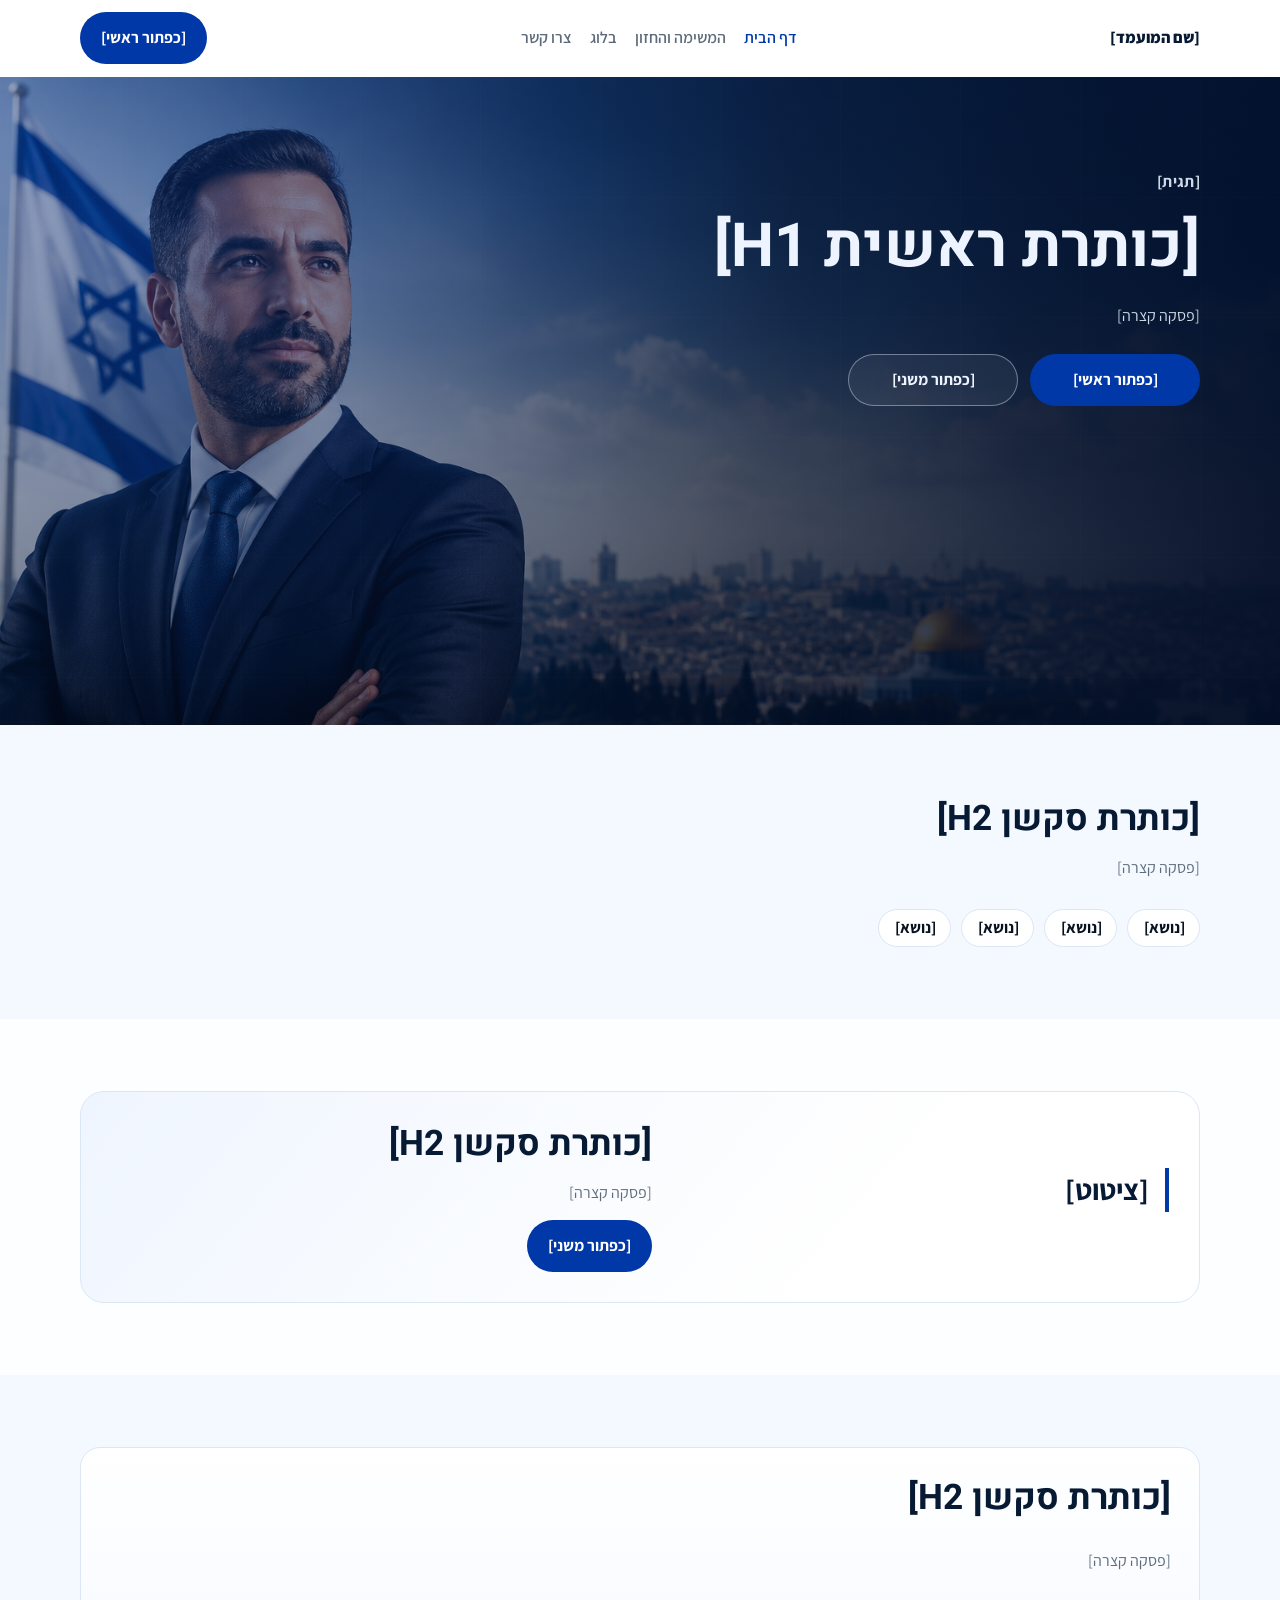
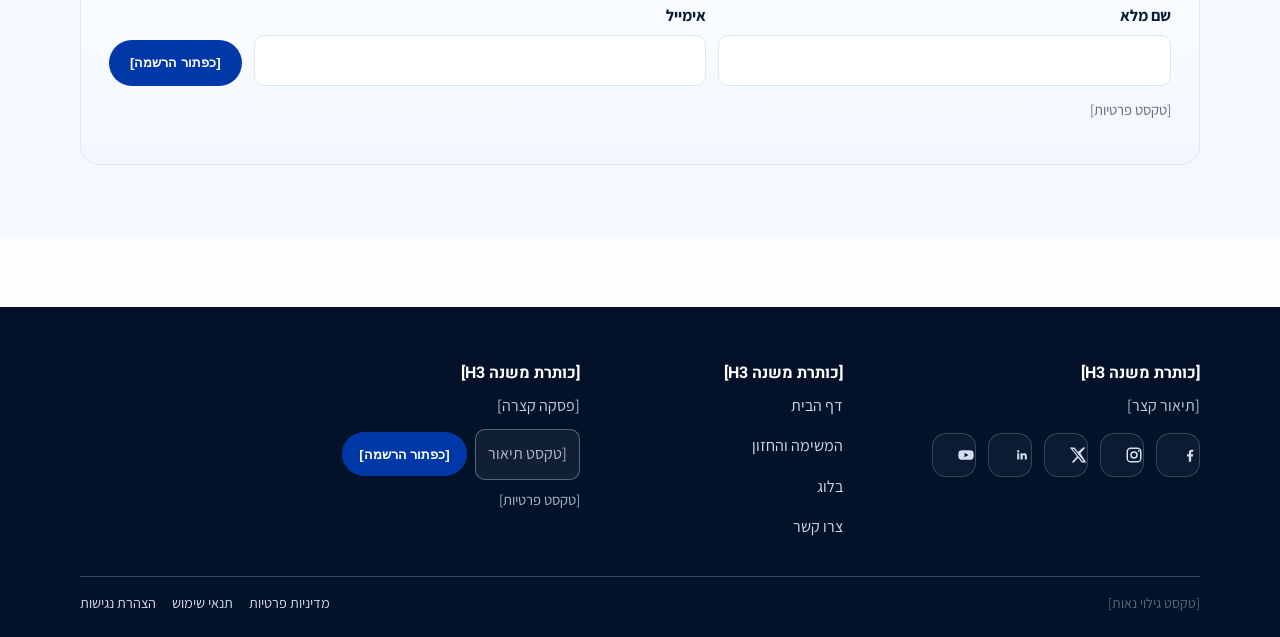
<file: index.html>
<!doctype html>
<html lang="he" dir="rtl">
  <head>
    <meta charset="UTF-8" />
    <meta name="viewport" content="width=device-width, initial-scale=1.0" />
    <title>[כותרת עמוד] | [שם המועמד]</title>
    <meta name="description" content="[תיאור מטא]" />
    <link rel="canonical" href="https://candidate.co.il/" />
    <meta property="og:title" content="[כותרת OG]" />
    <meta property="og:description" content="[תיאור OG]" />
    <meta property="og:image" content="https://candidate.co.il/assets/images/og-home.jpg" />
    <meta property="og:type" content="website" />
    <meta property="og:url" content="https://candidate.co.il/" />
    <meta name="twitter:card" content="summary_large_image" />
    <meta name="twitter:title" content="[כותרת OG]" />
    <meta name="twitter:description" content="[תיאור OG]" />
    <link rel="preconnect" href="https://fonts.googleapis.com" />
    <link rel="preconnect" href="https://fonts.gstatic.com" crossorigin />
    <link
      href="https://fonts.googleapis.com/css2?family=Assistant:wght@400;600;700;800&family=Heebo:wght@500;700;800&display=swap"
      rel="stylesheet"
    />
    <link rel="stylesheet" href="css/styles.css" />
    <script type="application/ld+json">
      {
        "@context": "https://schema.org",
        "@graph": [
          {
            "@type": "WebSite",
            "name": "[שם המועמד]",
            "description": "[תיאור מטא]",
            "url": "https://candidate.co.il/"
          },
          {
            "@type": "Organization",
            "name": "[שם הגוף המפרסם]",
            "url": "https://candidate.co.il/"
          }
        ]
      }
    </script>
  </head>
  <body>
    <header class="site-header">
      <div class="container header-wrap">
        <a class="brand" href="index.html">[שם המועמד]</a>
        <button class="menu-toggle" aria-label="פתח תפריט" aria-expanded="false" aria-controls="site-nav">
          <span class="menu-toggle-icon" aria-hidden="true">
            <span class="menu-line"></span>
            <span class="menu-line"></span>
            <span class="menu-line"></span>
          </span>
        </button>
        <nav class="nav" id="site-nav" aria-label="ניווט ראשי">
          <a class="active" href="index.html">דף הבית</a>
          <a href="mission-vision.html">המשימה והחזון</a>
          <a href="blog.html">בלוג</a>
          <a href="contact.html">צרו קשר</a>
        </nav>
        <a class="btn btn-primary desktop-only" href="blog.html">[כפתור ראשי]</a>
      </div>
    </header>

    <main>
      <section class="hero hero-home">
        <div class="container hero-grid">
          <div class="hero-copy">
            <p class="eyebrow">[תגית]</p>
            <h1>[כותרת ראשית H1]</h1>
            <p>[פסקה קצרה]</p>
            <div class="hero-actions">
              <a class="btn btn-primary" href="blog.html">[כפתור ראשי]</a>
              <a class="btn btn-secondary" href="mission-vision.html">[כפתור משני]</a>
            </div>
          </div>
        </div>
      </section>

      <section class="section section-soft">
        <div class="container">
          <div class="section-head">
            <h2>[כותרת סקשן H2]</h2>
            <p>[פסקה קצרה]</p>
          </div>
          <div class="topic-strip">
            <span class="topic-chip">[נושא]</span>
            <span class="topic-chip">[נושא]</span>
            <span class="topic-chip">[נושא]</span>
            <span class="topic-chip">[נושא]</span>
          </div>
        </div>
      </section>

      <section class="section">
        <div class="container manifesto-split">
          <p class="manifesto-quote">[ציטוט]</p>
          <div>
            <h2>[כותרת סקשן H2]</h2>
            <p>[פסקה קצרה]</p>
            <a class="btn btn-primary" href="mission-vision.html">[כפתור משני]</a>
          </div>
        </div>
      </section>

      <section class="section section-soft">
        <div class="container cta-band newsletter-band">
          <h2>[כותרת סקשן H2]</h2>
          <p>[פסקה קצרה]</p>
          <form>
            <div class="form-grid">
              <div>
                <label for="home-name">שם מלא</label><input id="home-name" required />
              </div>
              <div>
                <label for="home-email">אימייל</label><input id="home-email" type="email" required />
              </div>
            </div>
            <button class="btn btn-primary" type="submit">[כפתור הרשמה]</button>
            <p class="microcopy">[טקסט פרטיות]</p>
          </form>
        </div>
      </section>
    </main>

    <footer class="site-footer">
      <div class="container">
        <div class="footer-grid">
          <div class="footer-brand footer-column">
            <h3 class="footer-title">[כותרת משנה H3]</h3>
            <p class="footer-description">[תיאור קצר]</p>
            <div class="footer-socials" aria-label="רשתות חברתיות">
              <a class="footer-social-link" href="#" aria-label="פייסבוק"><svg class="footer-social-icon" aria-hidden="true" viewBox="0 0 24 24" width="18" height="18"><path fill="currentColor" d="M13.5 21v-7.1h2.4l.36-2.9H13.5V9.16c0-.84.23-1.41 1.44-1.41h1.54V5.16c-.75-.08-1.5-.12-2.25-.12-2.23 0-3.76 1.36-3.76 3.87V11H8v2.9h2.47V21z"></path></svg></a>
              <a class="footer-social-link" href="#" aria-label="אינסטגרם"><svg class="footer-social-icon" aria-hidden="true" viewBox="0 0 24 24" width="18" height="18"><path fill="currentColor" d="M7.5 2h9A5.5 5.5 0 0 1 22 7.5v9a5.5 5.5 0 0 1-5.5 5.5h-9A5.5 5.5 0 0 1 2 16.5v-9A5.5 5.5 0 0 1 7.5 2m0 2A3.5 3.5 0 0 0 4 7.5v9A3.5 3.5 0 0 0 7.5 20h9a3.5 3.5 0 0 0 3.5-3.5v-9A3.5 3.5 0 0 0 16.5 4zm10.75 1.5a1.25 1.25 0 1 1-1.25 1.25 1.25 1.25 0 0 1 1.25-1.25M12 7a5 5 0 1 1-5 5 5 5 0 0 1 5-5m0 2a3 3 0 1 0 3 3 3 3 0 0 0-3-3"></path></svg></a>
              <a class="footer-social-link" href="#" aria-label="X"><svg class="footer-social-icon" aria-hidden="true" viewBox="0 0 24 24" width="18" height="18"><path fill="currentColor" d="M18.9 2H22l-6.8 7.77L23.2 22h-6.26l-4.9-6.36L6.5 22H3.4l7.27-8.3L1 2h6.42l4.43 5.86zm-1.1 18h1.73L6.47 3.9H4.6z"></path></svg></a>
              <a class="footer-social-link" href="#" aria-label="לינקדאין"><svg class="footer-social-icon" aria-hidden="true" viewBox="0 0 24 24" width="18" height="18"><path fill="currentColor" d="M6.94 8.5a1.56 1.56 0 1 0 0-3.12 1.56 1.56 0 0 0 0 3.12M5.6 9.8h2.7V18H5.6zM10 9.8h2.58v1.12h.04c.36-.68 1.25-1.4 2.58-1.4 2.76 0 3.27 1.82 3.27 4.18V18h-2.7v-3.81c0-.91-.02-2.08-1.27-2.08s-1.46.99-1.46 2.01V18H10z"></path></svg></a>
              <a class="footer-social-link" href="#" aria-label="יוטיוב"><svg class="footer-social-icon" aria-hidden="true" viewBox="0 0 24 24" width="18" height="18"><path fill="currentColor" d="M21.8 8.2a2.9 2.9 0 0 0-2.04-2.05C17.95 5.6 12 5.6 12 5.6s-5.95 0-7.76.55A2.9 2.9 0 0 0 2.2 8.2 30.4 30.4 0 0 0 1.7 12c0 1.3.16 2.56.5 3.8a2.9 2.9 0 0 0 2.04 2.05c1.81.55 7.76.55 7.76.55s5.95 0 7.76-.55a2.9 2.9 0 0 0 2.04-2.05c.34-1.24.5-2.5.5-3.8s-.16-2.56-.5-3.8M10.1 15.1V8.9L15.5 12z"></path></svg></a>
            </div>
          </div>
          <div class="footer-column">
            <h3 class="footer-title">[כותרת משנה H3]</h3>
            <div class="footer-links">
              <a href="index.html">דף הבית</a>
              <a href="mission-vision.html">המשימה והחזון</a>
              <a href="blog.html">בלוג</a>
              <a href="contact.html">צרו קשר</a>
            </div>
          </div>
          <div class="footer-column footer-newsletter">
            <h3 class="footer-title">[כותרת משנה H3]</h3>
            <p>[פסקה קצרה]</p>
            <form class="footer-newsletter-form" action="#">
              <label class="sr-only" for="footer-email-index">אימייל</label>
              <input id="footer-email-index" type="email" placeholder="[טקסט תיאור]" required />
              <button class="btn btn-primary" type="submit">[כפתור הרשמה]</button>
            </form>
            <p class="microcopy">[טקסט פרטיות]</p>
          </div>
        </div>
        <div class="footer-bottom">
          <p class="legal">[טקסט גילוי נאות]</p>
          <div class="footer-legal-links">
            <a href="privacy-policy.html">מדיניות פרטיות</a>
            <a href="terms.html">תנאי שימוש</a>
            <a href="accessibility.html">הצהרת נגישות</a>
          </div>
        </div>
      </div>
    </footer>

    <script src="js/main.js"></script>
  </body>
</html>
</file>
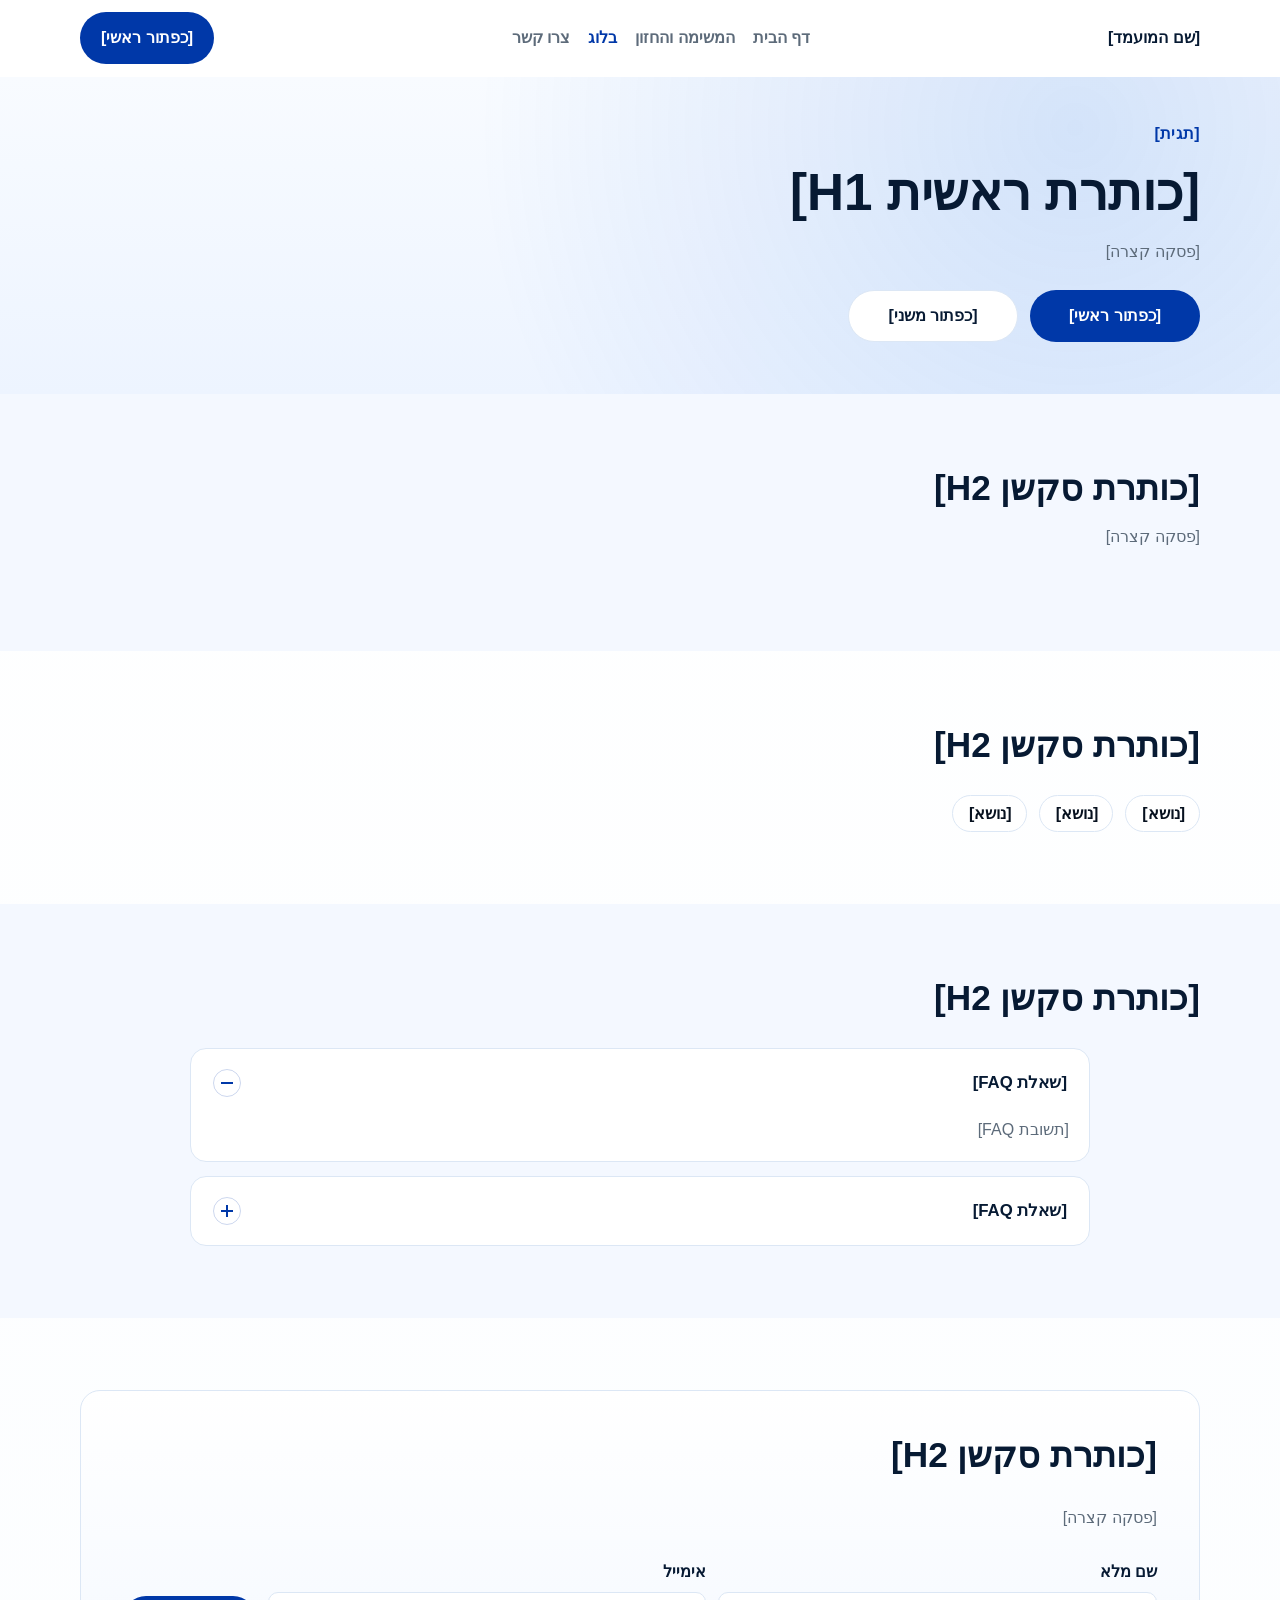
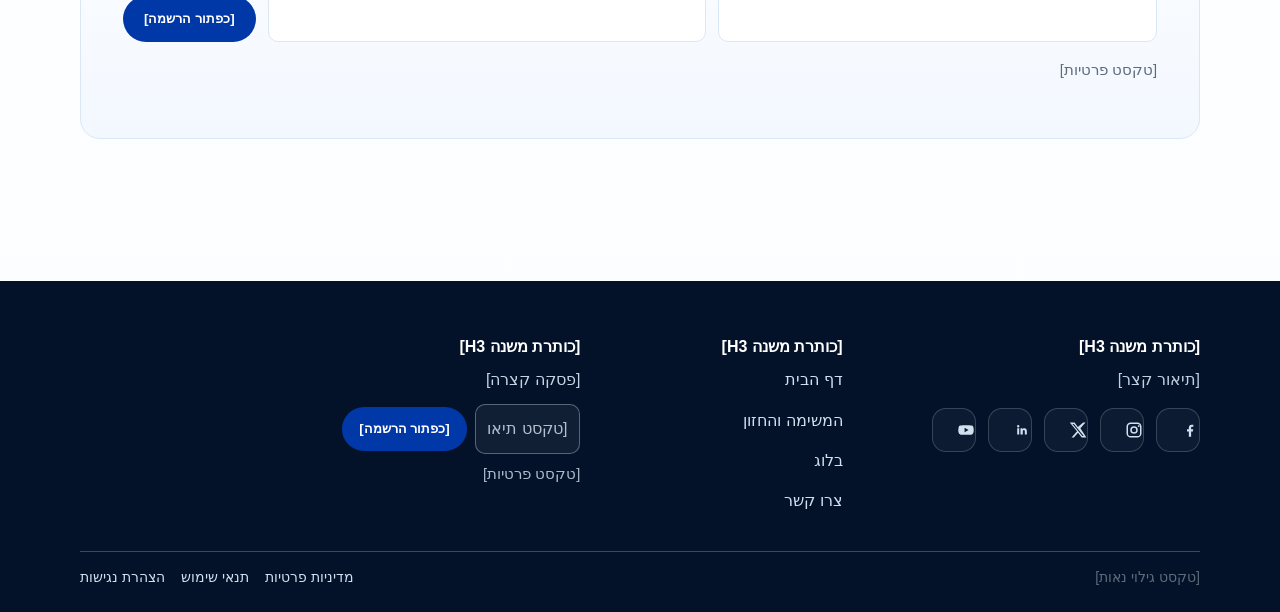
<file: blog.html>
<!doctype html>
<html lang="he" dir="rtl">
  <head>
    <meta charset="UTF-8" />
    <meta name="viewport" content="width=device-width, initial-scale=1.0" />
    <title>[כותרת עמוד] | [שם המועמד]</title>
    <meta name="description" content="[תיאור מטא]" />
    <link rel="canonical" href="https://candidate.co.il/blog/" />
    <meta property="og:title" content="[כותרת OG]" />
    <meta property="og:description" content="[תיאור OG]" />
    <meta property="og:image" content="https://candidate.co.il/assets/images/og-blog.jpg" />
    <meta property="og:type" content="website" />
    <meta property="og:url" content="https://candidate.co.il/blog/" />
    <meta name="twitter:card" content="summary_large_image" />
    <meta name="twitter:title" content="[כותרת OG]" />
    <meta name="twitter:description" content="[תיאור OG]" />
    <link rel="stylesheet" href="css/styles.css" />
    <script type="application/ld+json">
      {
        "@context": "https://schema.org",
        "@graph": [
          {
            "@type": "CollectionPage",
            "name": "[כותרת עמוד]",
            "description": "[תיאור מטא]",
            "url": "https://candidate.co.il/blog/"
          },
          {
            "@type": "BreadcrumbList",
            "itemListElement": [
              {
                "@type": "ListItem",
                "position": 1,
                "name": "דף הבית",
                "item": "https://candidate.co.il/"
              },
              {
                "@type": "ListItem",
                "position": 2,
                "name": "בלוג",
                "item": "https://candidate.co.il/blog/"
              }
            ]
          },
          {
            "@type": "FAQPage",
            "mainEntity": [
              {
                "@type": "Question",
                "name": "[שאלת FAQ]",
                "acceptedAnswer": {
                  "@type": "Answer",
                  "text": "[תשובת FAQ]"
                }
              },
              {
                "@type": "Question",
                "name": "[שאלת FAQ]",
                "acceptedAnswer": {
                  "@type": "Answer",
                  "text": "[תשובת FAQ]"
                }
              }
            ]
          }
        ]
      }
    </script>
  </head>
  <body>
    <header class="site-header">
      <div class="container header-wrap">
        <a class="brand" href="index.html">[שם המועמד]</a>
        <button class="menu-toggle" aria-label="פתח תפריט" aria-expanded="false" aria-controls="site-nav">
          <span class="menu-toggle-icon" aria-hidden="true">
            <span class="menu-line"></span>
            <span class="menu-line"></span>
            <span class="menu-line"></span>
          </span>
        </button>
        <nav class="nav" id="site-nav" aria-label="ניווט ראשי">
          <a href="index.html">דף הבית</a>
          <a href="mission-vision.html">המשימה והחזון</a>
          <a class="active" href="blog.html">בלוג</a>
          <a href="contact.html">צרו קשר</a>
        </nav>
        <a class="btn btn-primary desktop-only" href="#future-content">[כפתור ראשי]</a>
      </div>
    </header>

    <main>
      <section class="hero blog-hero">
        <div class="container blog-hero-wrap">
          <div class="blog-hero-copy">
            <p class="eyebrow">[תגית]</p>
            <h1>[כותרת ראשית H1]</h1>
            <p>[פסקה קצרה]</p>
            <div class="hero-actions">
              <a class="btn btn-primary" href="#future-content">[כפתור ראשי]</a>
              <a class="btn btn-secondary" href="contact.html">[כפתור משני]</a>
            </div>
          </div>
        </div>
      </section>

      <section id="future-content" class="section section-soft">
        <div class="container">
          <div class="section-head">
            <h2>[כותרת סקשן H2]</h2>
            <p>[פסקה קצרה]</p>
          </div>
        </div>
      </section>

      <section class="section topic-explore">
        <div class="container">
          <div class="section-head">
            <h2>[כותרת סקשן H2]</h2>
          </div>
          <div class="topic-strip">
            <span class="topic-chip">[נושא]</span>
            <span class="topic-chip">[נושא]</span>
            <span class="topic-chip">[נושא]</span>
          </div>
        </div>
      </section>

      <section id="faq" class="section section-soft">
        <div class="container">
          <div class="section-head"><h2>[כותרת סקשן H2]</h2></div>
          <div class="faq-accordion" data-accordion="single">
            <div class="faq-item is-open">
              <h3>
                <button class="faq-trigger" id="faq-trigger-1" aria-expanded="true" aria-controls="faq-panel-1">
                  <span>[שאלת FAQ]</span>
                  <span class="faq-icon" aria-hidden="true"></span>
                </button>
              </h3>
              <div class="faq-answer" id="faq-panel-1" role="region" aria-labelledby="faq-trigger-1">
                <p>[תשובת FAQ]</p>
              </div>
            </div>
            <div class="faq-item">
              <h3>
                <button class="faq-trigger" id="faq-trigger-2" aria-expanded="false" aria-controls="faq-panel-2">
                  <span>[שאלת FAQ]</span>
                  <span class="faq-icon" aria-hidden="true"></span>
                </button>
              </h3>
              <div class="faq-answer" id="faq-panel-2" role="region" aria-labelledby="faq-trigger-2">
                <p>[תשובת FAQ]</p>
              </div>
            </div>
          </div>
        </div>
      </section>

      <section class="section">
        <div class="container cta-band newsletter-band blog-newsletter">
          <h2>[כותרת סקשן H2]</h2>
          <p>[פסקה קצרה]</p>
          <form>
            <div class="form-grid">
              <div>
                <label for="blog-name">שם מלא</label>
                <input id="blog-name" required />
              </div>
              <div>
                <label for="blog-email">אימייל</label>
                <input id="blog-email" type="email" required />
              </div>
            </div>
            <button class="btn btn-primary" type="submit">[כפתור הרשמה]</button>
            <p class="microcopy">[טקסט פרטיות]</p>
          </form>
        </div>
      </section>
    </main>

    <footer class="site-footer">
      <div class="container">
        <div class="footer-grid">
          <div class="footer-brand footer-column">
            <h3 class="footer-title">[כותרת משנה H3]</h3>
            <p class="footer-description">[תיאור קצר]</p>
            <div class="footer-socials" aria-label="רשתות חברתיות">
              <a class="footer-social-link" href="#" aria-label="פייסבוק"><svg class="footer-social-icon" aria-hidden="true" viewBox="0 0 24 24" width="18" height="18"><path fill="currentColor" d="M13.5 21v-7.1h2.4l.36-2.9H13.5V9.16c0-.84.23-1.41 1.44-1.41h1.54V5.16c-.75-.08-1.5-.12-2.25-.12-2.23 0-3.76 1.36-3.76 3.87V11H8v2.9h2.47V21z"></path></svg></a>
              <a class="footer-social-link" href="#" aria-label="אינסטגרם"><svg class="footer-social-icon" aria-hidden="true" viewBox="0 0 24 24" width="18" height="18"><path fill="currentColor" d="M7.5 2h9A5.5 5.5 0 0 1 22 7.5v9a5.5 5.5 0 0 1-5.5 5.5h-9A5.5 5.5 0 0 1 2 16.5v-9A5.5 5.5 0 0 1 7.5 2m0 2A3.5 3.5 0 0 0 4 7.5v9A3.5 3.5 0 0 0 7.5 20h9a3.5 3.5 0 0 0 3.5-3.5v-9A3.5 3.5 0 0 0 16.5 4zm10.75 1.5a1.25 1.25 0 1 1-1.25 1.25 1.25 1.25 0 0 1 1.25-1.25M12 7a5 5 0 1 1-5 5 5 5 0 0 1 5-5m0 2a3 3 0 1 0 3 3 3 3 0 0 0-3-3"></path></svg></a>
              <a class="footer-social-link" href="#" aria-label="X"><svg class="footer-social-icon" aria-hidden="true" viewBox="0 0 24 24" width="18" height="18"><path fill="currentColor" d="M18.9 2H22l-6.8 7.77L23.2 22h-6.26l-4.9-6.36L6.5 22H3.4l7.27-8.3L1 2h6.42l4.43 5.86zm-1.1 18h1.73L6.47 3.9H4.6z"></path></svg></a>
              <a class="footer-social-link" href="#" aria-label="לינקדאין"><svg class="footer-social-icon" aria-hidden="true" viewBox="0 0 24 24" width="18" height="18"><path fill="currentColor" d="M6.94 8.5a1.56 1.56 0 1 0 0-3.12 1.56 1.56 0 0 0 0 3.12M5.6 9.8h2.7V18H5.6zM10 9.8h2.58v1.12h.04c.36-.68 1.25-1.4 2.58-1.4 2.76 0 3.27 1.82 3.27 4.18V18h-2.7v-3.81c0-.91-.02-2.08-1.27-2.08s-1.46.99-1.46 2.01V18H10z"></path></svg></a>
              <a class="footer-social-link" href="#" aria-label="יוטיוב"><svg class="footer-social-icon" aria-hidden="true" viewBox="0 0 24 24" width="18" height="18"><path fill="currentColor" d="M21.8 8.2a2.9 2.9 0 0 0-2.04-2.05C17.95 5.6 12 5.6 12 5.6s-5.95 0-7.76.55A2.9 2.9 0 0 0 2.2 8.2 30.4 30.4 0 0 0 1.7 12c0 1.3.16 2.56.5 3.8a2.9 2.9 0 0 0 2.04 2.05c1.81.55 7.76.55 7.76.55s5.95 0 7.76-.55a2.9 2.9 0 0 0 2.04-2.05c.34-1.24.5-2.5.5-3.8s-.16-2.56-.5-3.8M10.1 15.1V8.9L15.5 12z"></path></svg></a>
            </div>
          </div>
          <div class="footer-column">
            <h3 class="footer-title">[כותרת משנה H3]</h3>
            <div class="footer-links">
              <a href="index.html">דף הבית</a>
              <a href="mission-vision.html">המשימה והחזון</a>
              <a href="blog.html">בלוג</a>
              <a href="contact.html">צרו קשר</a>
            </div>
          </div>
          <div class="footer-column footer-newsletter">
            <h3 class="footer-title">[כותרת משנה H3]</h3>
            <p>[פסקה קצרה]</p>
            <form class="footer-newsletter-form" action="#">
              <label class="sr-only" for="footer-email-blog">אימייל</label>
              <input id="footer-email-blog" type="email" placeholder="[טקסט תיאור]" required />
              <button class="btn btn-primary" type="submit">[כפתור הרשמה]</button>
            </form>
            <p class="microcopy">[טקסט פרטיות]</p>
          </div>
        </div>
        <div class="footer-bottom">
          <p class="legal">[טקסט גילוי נאות]</p>
          <div class="footer-legal-links">
            <a href="privacy-policy.html">מדיניות פרטיות</a>
            <a href="terms.html">תנאי שימוש</a>
            <a href="accessibility.html">הצהרת נגישות</a>
          </div>
        </div>
      </div>
    </footer>

    <script src="js/main.js"></script>
  </body>
</html>
</file>
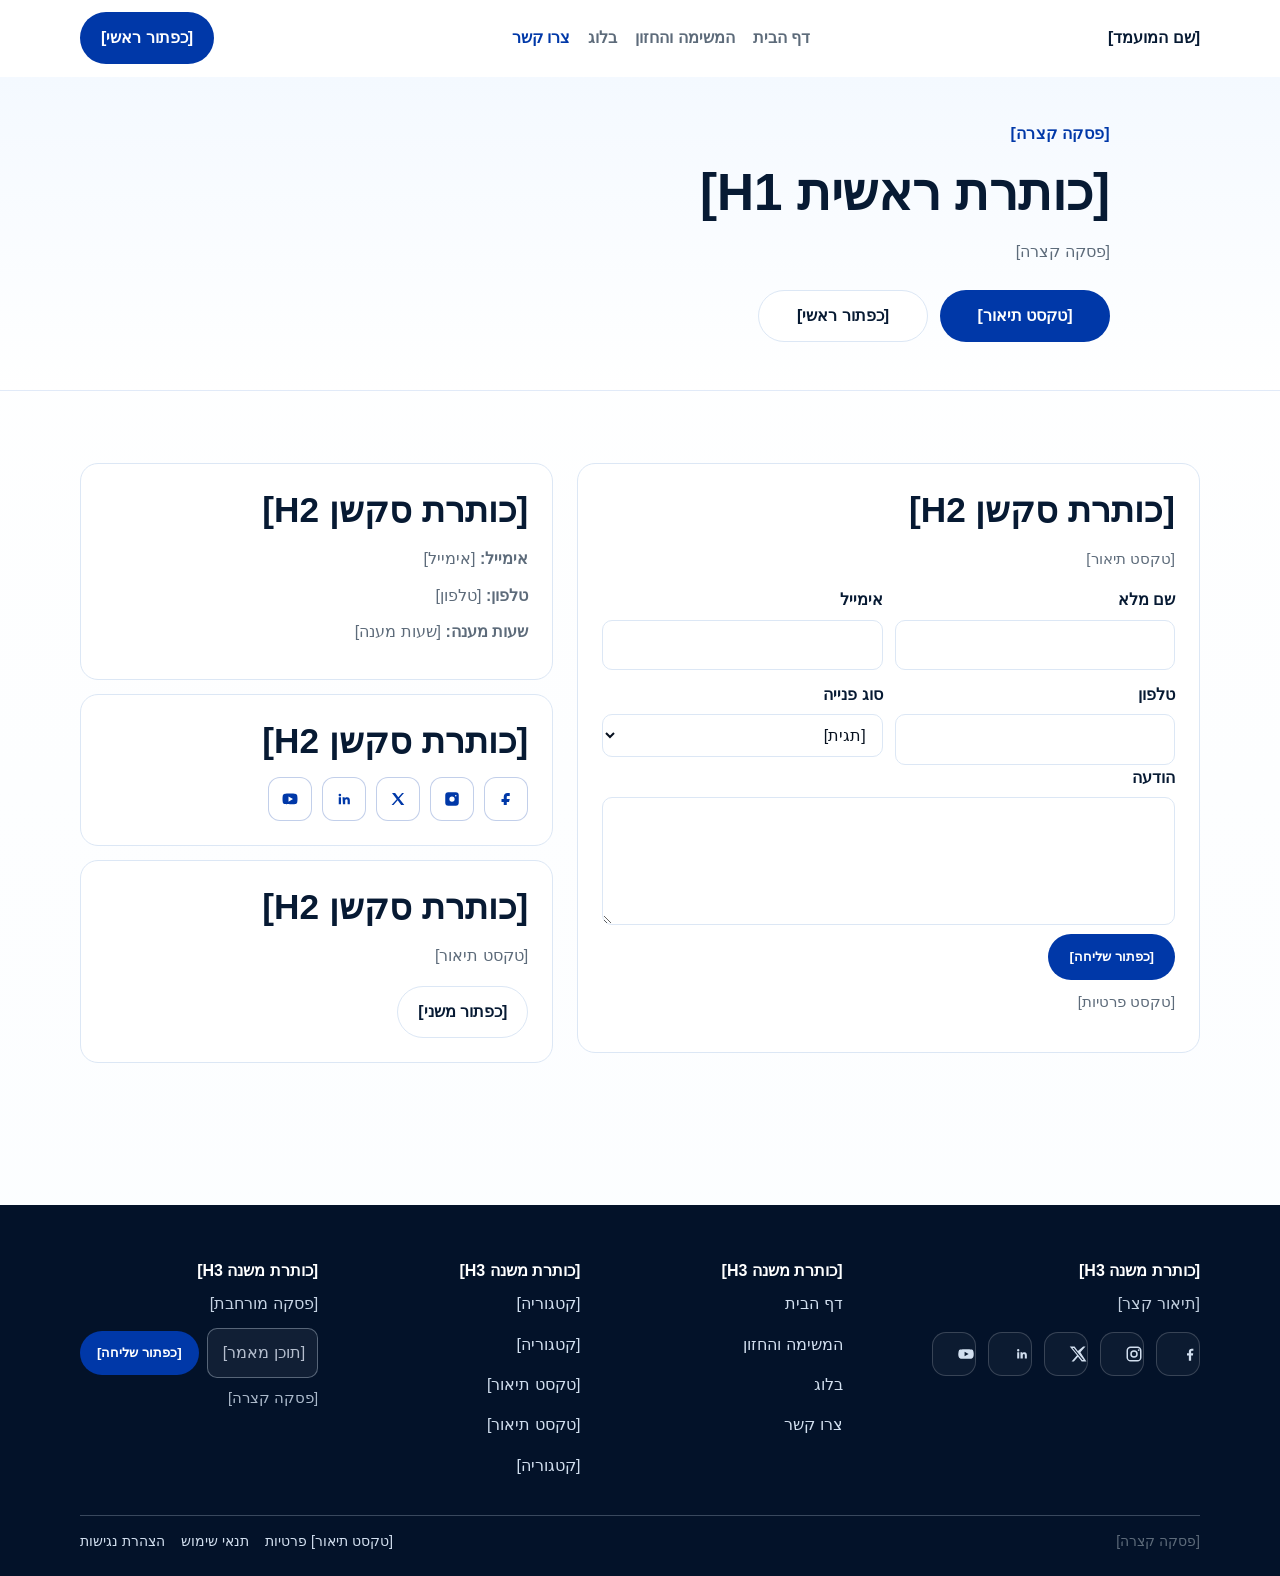
<file: contact.html>
<!doctype html>
<html lang="he" dir="rtl">
<head>
  <meta charset="UTF-8"><meta name="viewport" content="width=device-width, initial-scale=1.0">
  <title>[כותרת עמוד] | [שם המועמד]</title>
  <meta name="description" content="[תיאור מטא]">
  <link rel="canonical" href="https://candidate.co.il/contact.html">
  <meta property="og:title" content="[כותרת OG]"><meta property="og:description" content="[תיאור OG]"><meta property="og:image" content="https://candidate.co.il/assets/images/og-contact.jpg"><meta property="og:type" content="website"><meta property="og:url" content="https://candidate.co.il/contact.html"><meta name="twitter:card" content="summary_large_image">
  <link rel="stylesheet" href="css/styles.css">
  <script type="application/ld+json">{"@context":"https://schema.org","@graph":[{"@type":"ContactPage","name":"[כותרת עמוד]","url":"https://candidate.co.il/contact.html"},{"@type":"Organization","name":"[שם המועמד]","url":"https://candidate.co.il/"},{"@type":"BreadcrumbList","itemListElement":[{"@type":"ListItem","position":1,"name":"[שם המועמד]","item":"https://candidate.co.il/"},{"@type":"ListItem","position":2,"name":"[כותרת עמוד]","item":"https://candidate.co.il/contact.html"}]}]}</script>
</head>
<body>
<header class="site-header"><div class="container header-wrap"><a class="brand" href="index.html">[שם המועמד]</a><button class="menu-toggle" aria-label="פתח תפריט" aria-expanded="false" aria-controls="site-nav"><span class="menu-toggle-icon" aria-hidden="true"><span class="menu-line"></span><span class="menu-line"></span><span class="menu-line"></span></span></button><nav class="nav" id="site-nav" aria-label="ניווט ראשי"><a href="index.html">דף הבית</a><a href="mission-vision.html">המשימה והחזון</a><a href="blog.html">בלוג</a><a class="active" href="contact.html">צרו קשר</a></nav><a class="btn btn-primary desktop-only" href="blog.html">[כפתור ראשי]</a></div></header>
<main>
<section class="contact-hero">
  <div class="container">
    <p class="eyebrow">[פסקה קצרה]</p>
    <h1>[כותרת ראשית H1]</h1>
    <p>[פסקה קצרה]</p>
    <div class="hero-actions">
      <a class="btn btn-primary" href="#contact-form">[טקסט תיאור]</a>
      <a class="btn btn-secondary" href="blog.html">[כפתור ראשי]</a>
    </div>
  </div>
</section>

<section class="section">
  <div class="container contact-layout">
    <section class="contact-panel contact-form" id="contact-form">
      <h2>[כותרת סקשן H2]</h2>
      <p class="meta">[טקסט תיאור]</p>
      <form>
        <div class="form-grid">
          <div class="form-field"><label for="full-name">שם מלא</label><input id="full-name" required></div>
          <div class="form-field"><label for="email">אימייל</label><input id="email" type="email" required></div>
          <div class="form-field"><label for="phone">טלפון</label><input id="phone" type="tel" required></div>
          <div class="form-field"><label for="topic">סוג פנייה</label><select id="topic" required><option value="">[תגית]</option><option>[טקסט תיאור]</option><option>[טקסט תיאור]</option><option>[טקסט תיאור]</option><option>[טקסט תיאור]</option><option>[טקסט תיאור]</option></select></div>
        </div>
        <div class="form-field"><label for="message">הודעה</label><textarea id="message" required></textarea></div>
        <button class="btn btn-primary" type="submit">[כפתור שליחה]</button>
        <p class="microcopy privacy-note">[טקסט פרטיות]</p>
      </form>
    </section>

    <aside class="contact-info">
      <section class="contact-panel">
        <h2>[כותרת סקשן H2]</h2>
        <p><strong>אימייל:</strong> [אימייל]</p>
        <p><strong>טלפון:</strong> [טלפון]</p>
        <p><strong>שעות מענה:</strong> [שעות מענה]</p>
      </section>

      <section class="contact-panel social-links">
        <h2>[כותרת סקשן H2]</h2>
        <div class="social-links-row">
          <a class="social-link" href="https://www.facebook.com" target="_blank" rel="noopener noreferrer" aria-label="פייסבוק"><svg viewBox="0 0 24 24" aria-hidden="true"><path d="M14 8h3V4h-3c-3 0-5 2-5 5v3H6v4h3v4h4v-4h3l1-4h-4V9c0-.6.4-1 1-1z"/></svg></a>
          <a class="social-link" href="https://www.instagram.com" target="_blank" rel="noopener noreferrer" aria-label="אינסטגרם"><svg viewBox="0 0 24 24" aria-hidden="true"><path d="M7 3h10a4 4 0 0 1 4 4v10a4 4 0 0 1-4 4H7a4 4 0 0 1-4-4V7a4 4 0 0 1 4-4zm5 5.5A3.5 3.5 0 1 0 12 15.5 3.5 3.5 0 0 0 12 8.5zm5-2a1 1 0 1 0 0 2 1 1 0 0 0 0-2z"/></svg></a>
          <a class="social-link" href="https://x.com" target="_blank" rel="noopener noreferrer" aria-label="X"><svg viewBox="0 0 24 24" aria-hidden="true"><path d="M4 4h4.2l4.2 5.8L17.4 4H20l-6.4 7.2L20.4 20h-4.2l-4.6-6.3L6 20H3.4l6.9-7.7z"/></svg></a>
          <a class="social-link" href="https://www.linkedin.com" target="_blank" rel="noopener noreferrer" aria-label="לינקדאין"><svg viewBox="0 0 24 24" aria-hidden="true"><path d="M6.5 8.5A1.5 1.5 0 1 0 6.5 5a1.5 1.5 0 0 0 0 3.5zM5 9.8h3v9.2H5zM10 9.8h2.9v1.3h.1c.4-.8 1.4-1.6 3-1.6 3.2 0 3.8 2 3.8 4.6v4.9h-3v-4.3c0-1 0-2.3-1.5-2.3s-1.7 1.1-1.7 2.2v4.4h-3z"/></svg></a>
          <a class="social-link" href="https://www.youtube.com" target="_blank" rel="noopener noreferrer" aria-label="יוטיוב"><svg viewBox="0 0 24 24" aria-hidden="true"><path d="M21.6 7.2a2.8 2.8 0 0 0-2-2C17.9 4.8 12 4.8 12 4.8s-5.9 0-7.6.4a2.8 2.8 0 0 0-2 2A29 29 0 0 0 2 12a29 29 0 0 0 .4 4.8 2.8 2.8 0 0 0 2 2c1.7.4 7.6.4 7.6.4s5.9 0 7.6-.4a2.8 2.8 0 0 0 2-2A29 29 0 0 0 22 12a29 29 0 0 0-.4-4.8zM10 15.5v-7l6 3.5z"/></svg></a>
        </div>
      </section>

      <section class="contact-panel movement-card">
        <h2>[כותרת סקשן H2]</h2>
        <p>[טקסט תיאור]</p>
        <a class="btn btn-secondary" href="#contact-form">[כפתור משני]</a>
      </section>
    </aside>
  </div>
</section>
</main>
<footer class="site-footer">
  <div class="container">
    <div class="footer-grid">
      <div class="footer-brand footer-column">
        <h3 class="footer-title">[כותרת משנה H3]</h3>
        <p class="footer-description">[תיאור קצר]</p>
        <div class="footer-socials" aria-label="רשתות חברתיות">
          <a class="footer-social-link" href="#" aria-label="פייסבוק"><svg class="footer-social-icon" aria-hidden="true" viewBox="0 0 24 24" width="18" height="18"><path fill="currentColor" d="M13.5 21v-7.1h2.4l.36-2.9H13.5V9.16c0-.84.23-1.41 1.44-1.41h1.54V5.16c-.75-.08-1.5-.12-2.25-.12-2.23 0-3.76 1.36-3.76 3.87V11H8v2.9h2.47V21z"></path></svg></a>
          <a class="footer-social-link" href="#" aria-label="אינסטגרם"><svg class="footer-social-icon" aria-hidden="true" viewBox="0 0 24 24" width="18" height="18"><path fill="currentColor" d="M7.5 2h9A5.5 5.5 0 0 1 22 7.5v9a5.5 5.5 0 0 1-5.5 5.5h-9A5.5 5.5 0 0 1 2 16.5v-9A5.5 5.5 0 0 1 7.5 2m0 2A3.5 3.5 0 0 0 4 7.5v9A3.5 3.5 0 0 0 7.5 20h9a3.5 3.5 0 0 0 3.5-3.5v-9A3.5 3.5 0 0 0 16.5 4zm10.75 1.5a1.25 1.25 0 1 1-1.25 1.25 1.25 1.25 0 0 1 1.25-1.25M12 7a5 5 0 1 1-5 5 5 5 0 0 1 5-5m0 2a3 3 0 1 0 3 3 3 3 0 0 0-3-3"></path></svg></a>
          <a class="footer-social-link" href="#" aria-label="X"><svg class="footer-social-icon" aria-hidden="true" viewBox="0 0 24 24" width="18" height="18"><path fill="currentColor" d="M18.9 2H22l-6.8 7.77L23.2 22h-6.26l-4.9-6.36L6.5 22H3.4l7.27-8.3L1 2h6.42l4.43 5.86zm-1.1 18h1.73L6.47 3.9H4.6z"></path></svg></a>
          <a class="footer-social-link" href="#" aria-label="לינקדאין"><svg class="footer-social-icon" aria-hidden="true" viewBox="0 0 24 24" width="18" height="18"><path fill="currentColor" d="M6.94 8.5a1.56 1.56 0 1 0 0-3.12 1.56 1.56 0 0 0 0 3.12M5.6 9.8h2.7V18H5.6zM10 9.8h2.58v1.12h.04c.36-.68 1.25-1.4 2.58-1.4 2.76 0 3.27 1.82 3.27 4.18V18h-2.7v-3.81c0-.91-.02-2.08-1.27-2.08s-1.46.99-1.46 2.01V18H10z"></path></svg></a>
          <a class="footer-social-link" href="#" aria-label="יוטיוב"><svg class="footer-social-icon" aria-hidden="true" viewBox="0 0 24 24" width="18" height="18"><path fill="currentColor" d="M21.8 8.2a2.9 2.9 0 0 0-2.04-2.05C17.95 5.6 12 5.6 12 5.6s-5.95 0-7.76.55A2.9 2.9 0 0 0 2.2 8.2 30.4 30.4 0 0 0 1.7 12c0 1.3.16 2.56.5 3.8a2.9 2.9 0 0 0 2.04 2.05c1.81.55 7.76.55 7.76.55s5.95 0 7.76-.55a2.9 2.9 0 0 0 2.04-2.05c.34-1.24.5-2.5.5-3.8s-.16-2.56-.5-3.8M10.1 15.1V8.9L15.5 12z"></path></svg></a>
        </div>
      </div>
      <div class="footer-column">
        <h3 class="footer-title">[כותרת משנה H3]</h3>
        <div class="footer-links">
          <a href="index.html">דף הבית</a>
          <a href="mission-vision.html">המשימה והחזון</a>
          <a href="blog.html">בלוג</a>
          <a href="contact.html">צרו קשר</a>
        </div>
      </div>
      <div class="footer-column">
        <h3 class="footer-title">[כותרת משנה H3]</h3>
        <div class="footer-links">
          <a href="blog.html#categories">[קטגוריה]</a>
          <a href="blog.html#categories">[קטגוריה]</a>
          <a href="blog.html#categories">[טקסט תיאור]</a>
          <a href="blog.html#categories">[טקסט תיאור]</a>
          <a href="blog.html#categories">[קטגוריה]</a>
        </div>
      </div>
      <div class="footer-column footer-newsletter">
        <h3 class="footer-title">[כותרת משנה H3]</h3>
        <p>[פסקה מורחבת]</p>
        <form class="footer-newsletter-form" action="#">
          <label class="sr-only" for="footer-email-contact">אימייל</label>
          <input id="footer-email-contact" type="email" placeholder="[תוכן מאמר]" required />
          <button class="btn btn-primary" type="submit">[כפתור שליחה]</button>
        </form>
        <p class="microcopy">[פסקה קצרה]</p>
      </div>
    </div>
    <div class="footer-bottom">
      <p class="legal">[פסקה קצרה]</p>
      <div class="footer-legal-links">
        <a href="privacy-policy.html">[טקסט תיאור] פרטיות</a>
        <a href="terms.html">תנאי שימוש</a>
        <a href="accessibility.html">הצהרת נגישות</a>
      </div>
    </div>
  </div>
</footer>
<script src="js/main.js"></script>
</body>
</html>
</file>
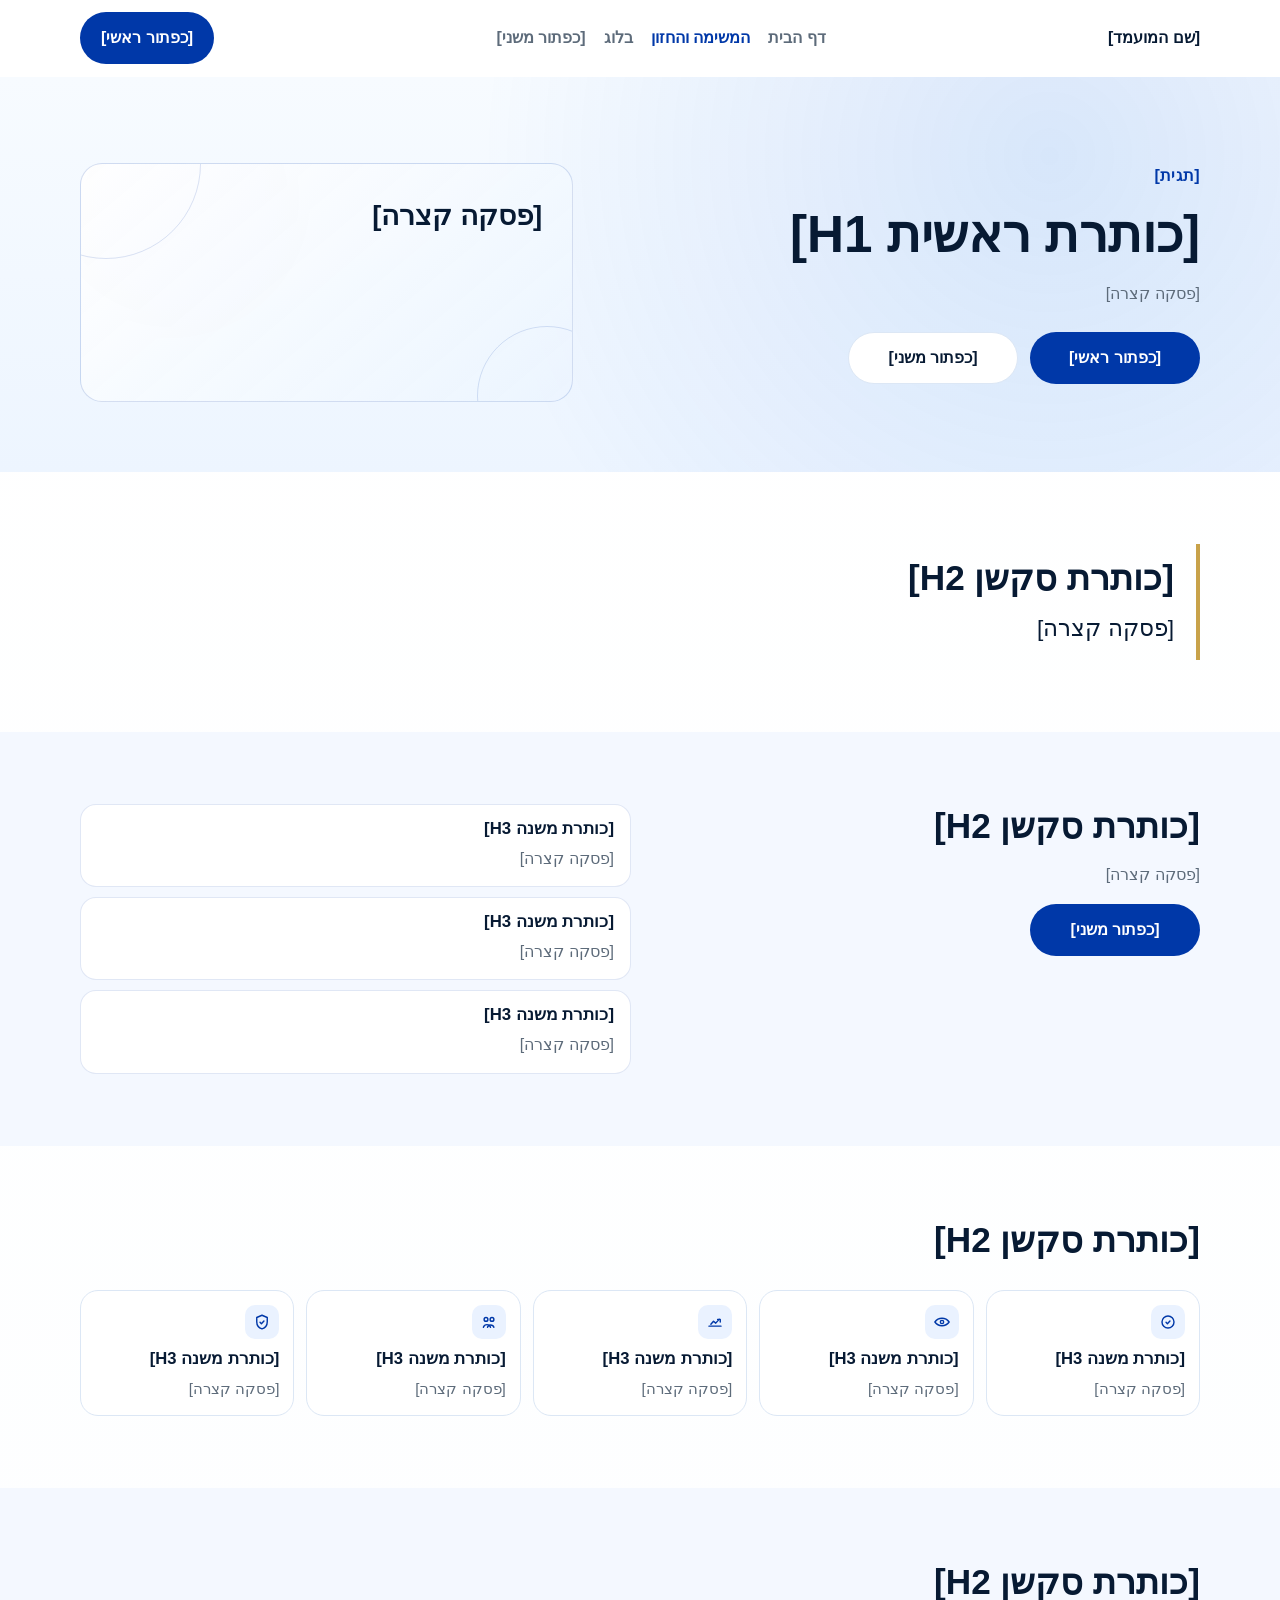
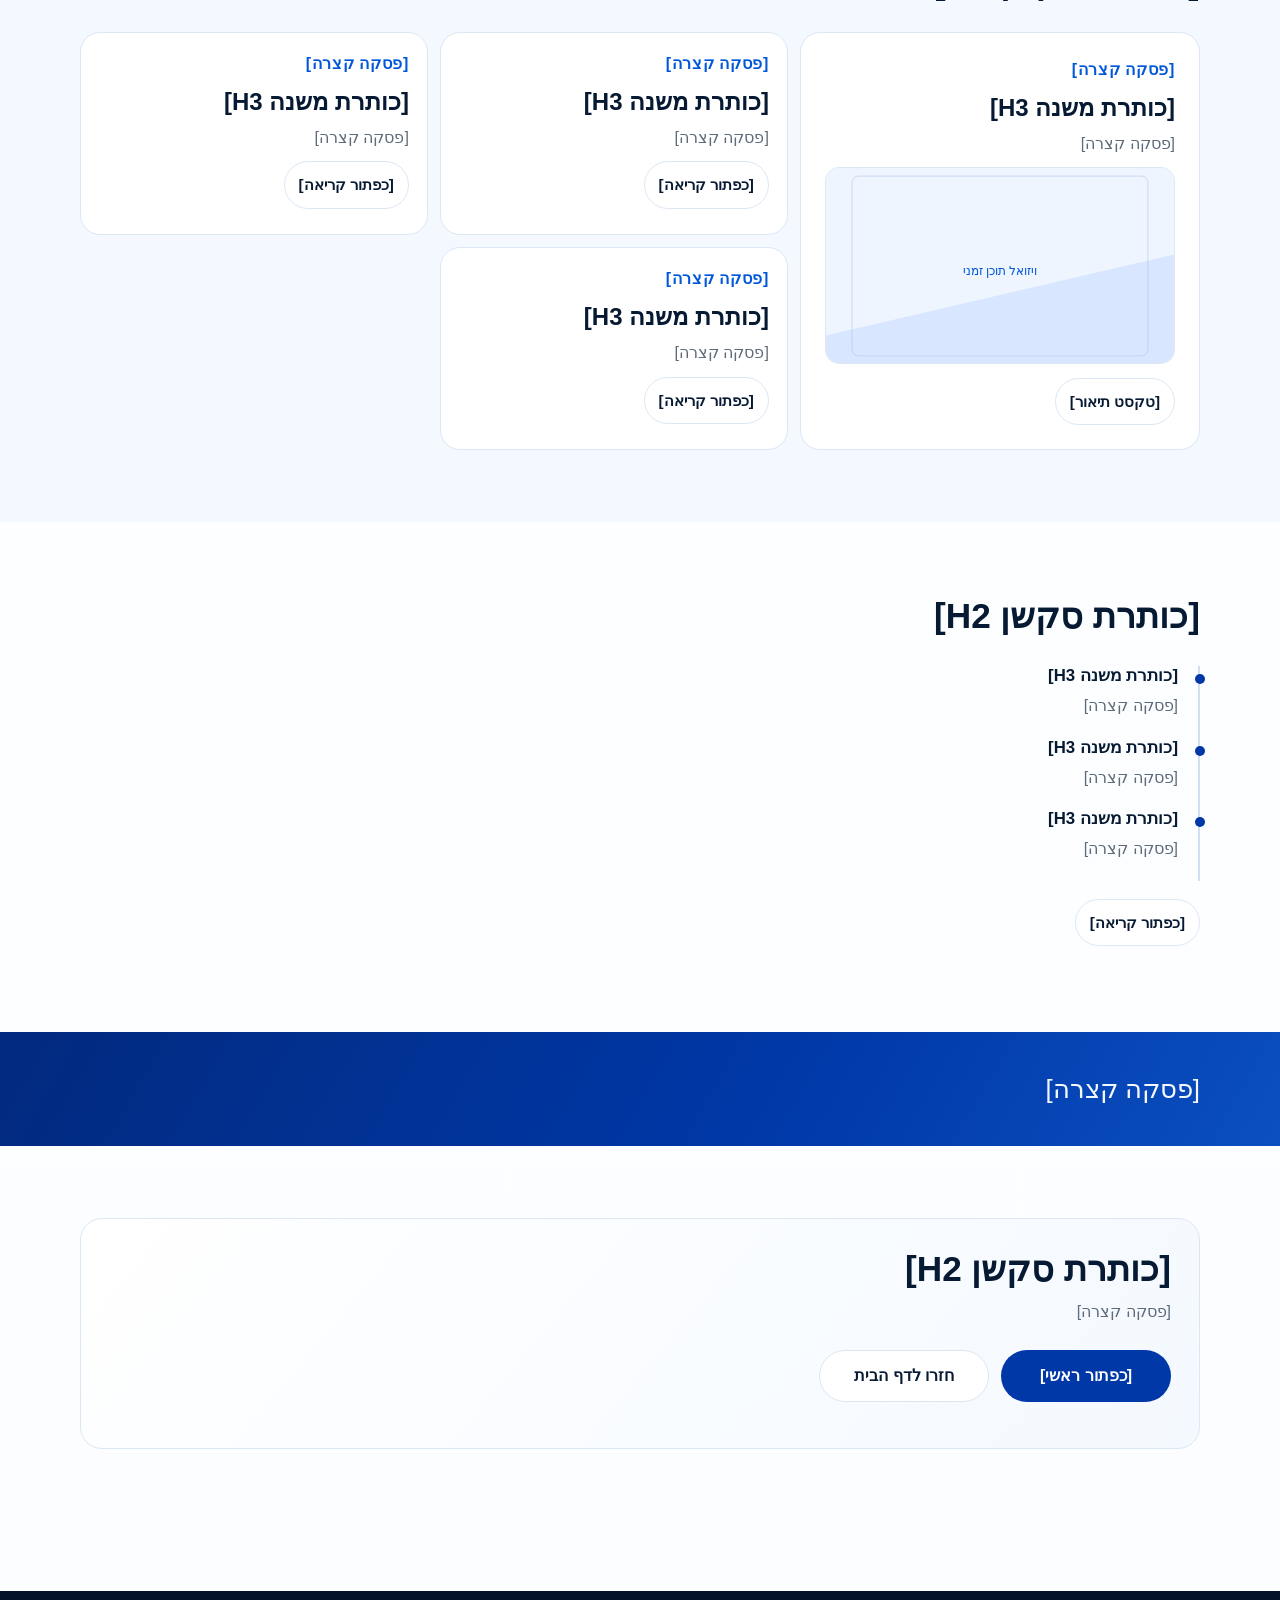
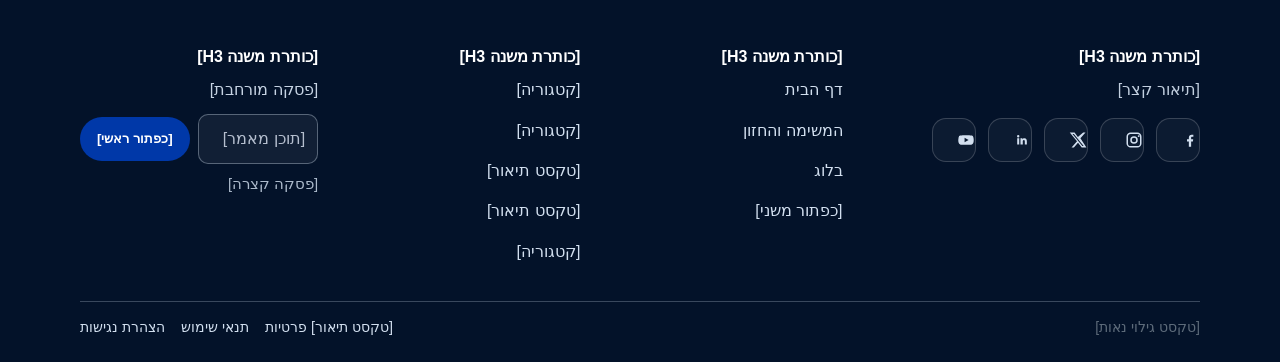
<file: mission-vision.html>
<!doctype html>
<html lang="he" dir="rtl">
  <head>
    <meta charset="UTF-8" />
    <meta name="viewport" content="width=device-width, initial-scale=1.0" />
    <title>[כותרת עמוד] | [שם המועמד]</title>
    <meta
      name="description"
      content="[תיאור מטא]"
    />
    <link rel="canonical" href="https://candidate.co.il/mission-vision/" />
    <meta
      property="og:title"
      content="[כותרת עמוד] | [שם המועמד]"
    />
    <meta
      property="og:description"
      content="[תיאור OG]"
    />
    <meta
      property="og:image"
      content="https://candidate.co.il/assets/images/og-mission.jpg"
    />
    <meta property="og:type" content="website" />
    <meta property="og:url" content="https://candidate.co.il/mission-vision/" />
    <meta name="twitter:card" content="summary_large_image" />
    <link rel="stylesheet" href="css/styles.css" />
    <script type="application/ld+json">
      {
        "@context": "https://schema.org",
        "@graph": [
          {
            "@type": "AboutPage",
            "name":"[כותרת עמוד]",
            "url": "https://candidate.co.il/mission-vision/",
            "description":"[תיאור מטא]"
          },
          {
            "@type": "Person",
            "name":"[שם המועמד]",
            "url": "https://candidate.co.il/mission-vision/"
          },
          {
            "@type": "Organization",
            "name":"[שם המועמד]",
            "url": "https://candidate.co.il/"
          },
          {
            "@type": "BreadcrumbList",
            "itemListElement": [
              {
                "@type": "ListItem",
                "position": 1,
                "name":"[שם המועמד]",
                "item": "https://candidate.co.il/"
              },
              {
                "@type": "ListItem",
                "position": 2,
                "name":"[שם המועמד]",
                "item": "https://candidate.co.il/mission-vision/"
              }
            ]
          }
        ]
      }
    </script>
  </head>
  <body>
    <header class="site-header">
      <div class="container header-wrap">
        <a class="brand" href="index.html">[שם המועמד]</a>
        <button
          class="menu-toggle"
          aria-label="פתח תפריט"
          aria-expanded="false"
          aria-controls="site-nav"
        >
          <span class="menu-toggle-icon" aria-hidden="true">
            <span class="menu-line"></span>
            <span class="menu-line"></span>
            <span class="menu-line"></span>
          </span>
        </button>
        <nav class="nav" id="site-nav" aria-label="ניווט ראשי">
          <a href="index.html">דף הבית</a>
          <a class="active" href="mission-vision.html">המשימה והחזון</a>
          <a href="blog.html">בלוג</a>
          <a href="contact.html">[כפתור משני]</a>
        </nav>
        <a class="btn btn-primary desktop-only" href="blog.html">[כפתור ראשי]</a>
      </div>
    </header>

    <main>
      <section class="hero mission-hero">
        <div class="container mission-hero-grid">
          <div class="mission-hero-copy">
            <p class="eyebrow">[תגית]</p>
            <h1>[כותרת ראשית H1]</h1>
            <p>[פסקה קצרה]</p>
            <div class="hero-actions">
              <a class="btn btn-primary" href="blog.html">[כפתור ראשי]</a>
              <a class="btn btn-secondary" href="contact.html">[כפתור משני]</a>
            </div>
          </div>
          <aside class="vision-panel" aria-label="הצהרת [טקסט תיאור]">
            <p>[פסקה קצרה]</p>
          </aside>
        </div>
      </section>

      <section class="section">
        <div class="container">
          <div class="manifesto-block">
            <h2>[כותרת סקשן H2]</h2>
            <p>[פסקה קצרה]</p>
          </div>
        </div>
      </section>

      <section class="section section-soft">
        <div class="container why-now">
          <div>
            <h2>[כותרת סקשן H2]</h2>
            <p>[פסקה קצרה]</p>
            <div class="hero-actions why-now-actions">
              <a class="btn btn-primary" href="contact.html">[כפתור משני]</a>
            </div>
          </div>
          <div class="need-points">
            <article>
              <h3>[כותרת משנה H3]</h3>
              <p>[פסקה קצרה]</p>
            </article>
            <article>
              <h3>[כותרת משנה H3]</h3>
              <p>[פסקה קצרה]</p>
            </article>
            <article>
              <h3>[כותרת משנה H3]</h3>
              <p>[פסקה קצרה]</p>
            </article>
          </div>
        </div>
      </section>

      <section class="section">
        <div class="container">
          <div class="section-head">
            <h2>[כותרת סקשן H2]</h2>
          </div>
          <div class="values-grid">
            <article class="value-card">
              <span class="value-icon" aria-hidden="true">
                <svg viewBox="0 0 24 24" focusable="false">
                  <circle cx="12" cy="12" r="8" />
                  <path d="M9.4 12.4l1.8 1.8 3.4-3.6" />
                </svg>
              </span>
              <h3>[כותרת משנה H3]</h3>
              <p>[פסקה קצרה]</p>
            </article>
            <article class="value-card">
              <span class="value-icon" aria-hidden="true">
                <svg viewBox="0 0 24 24" focusable="false">
                  <path d="M2.5 12s3.5-5 9.5-5 9.5 5 9.5 5-3.5 5-9.5 5-9.5-5-9.5-5z" />
                  <circle cx="12" cy="12" r="2.2" />
                </svg>
              </span>
              <h3>[כותרת משנה H3]</h3>
              <p>[פסקה קצרה]</p>
            </article>
            <article class="value-card">
              <span class="value-icon" aria-hidden="true">
                <svg viewBox="0 0 24 24" focusable="false">
                  <path d="M4 17.5h16" />
                  <path d="M6.5 15l3.5-4 3 2.5 4.5-5" />
                  <path d="M15.5 8.5H19V12" />
                </svg>
              </span>
              <h3>[כותרת משנה H3]</h3>
              <p>[פסקה קצרה]</p>
            </article>
            <article class="value-card">
              <span class="value-icon" aria-hidden="true">
                <svg viewBox="0 0 24 24" focusable="false">
                  <path d="M8 11a2.5 2.5 0 100-5 2.5 2.5 0 000 5z" />
                  <path d="M16 11a2.5 2.5 0 100-5 2.5 2.5 0 000 5z" />
                  <path d="M4.5 19c.7-2.2 2.4-3.5 4.8-3.5S13.4 16.8 14 19" />
                  <path d="M10 19c.6-1.9 2.2-3 4.2-3 2.1 0 3.7 1.1 4.3 3" />
                </svg>
              </span>
              <h3>[כותרת משנה H3]</h3>
              <p>[פסקה קצרה]</p>
            </article>
            <article class="value-card">
              <span class="value-icon" aria-hidden="true">
                <svg viewBox="0 0 24 24" focusable="false">
                  <path d="M12 3l7 3v5.8c0 4.6-3 8.3-7 9.4-4-1.1-7-4.8-7-9.4V6l7-3z" />
                  <path d="M9.4 12.4l1.8 1.8 3.4-3.6" />
                </svg>
              </span>
              <h3>[כותרת משנה H3]</h3>
              <p>[פסקה קצרה]</p>
            </article>
          </div>
        </div>
      </section>

      <section class="section section-soft">
        <div class="container">
          <div class="section-head">
            <h2>[כותרת סקשן H2]</h2>
          </div>
          <div class="pillars-grid">
            <article class="pillar-card pillar-main">
              <p class="pillar-label">[פסקה קצרה]</p>
              <h3>[כותרת משנה H3]</h3>
              <p>[פסקה קצרה]</p>
              <figure class="pillar-image" aria-hidden="true">
                <img
                  src="assets/images/placeholder-editorial.svg"
                  alt="[תמונה / ויזואל]"
                  loading="lazy"
                  width="1200"
                  height="800"
                />
              </figure>
              <a class="btn btn-secondary btn-compact" href="blog.html#category-%D7%A9%D7%99%D7%A8%D7%95%D7%AA%20%D7%A6%D7%99%D7%91%D7%95%D7%A8%D7%99"
                >[טקסט תיאור]</a
              >
            </article>
            <article class="pillar-card">
              <p class="pillar-label">[פסקה קצרה]</p>
              <h3>[כותרת משנה H3]</h3>
              <p>[פסקה קצרה]</p>
              <a class="btn btn-secondary btn-compact" href="blog.html#category-%D7%91%D7%99%D7%98%D7%97%D7%95%D7%9F">[כפתור קריאה]</a>
            </article>
            <article class="pillar-card">
              <p class="pillar-label">[פסקה קצרה]</p>
              <h3>[כותרת משנה H3]</h3>
              <p>[פסקה קצרה]</p>
              <a class="btn btn-secondary btn-compact" href="blog.html#category-%D7%9B%D7%9C%D7%9B%D7%9C%D7%94">[כפתור קריאה]</a>
            </article>
            <article class="pillar-card">
              <p class="pillar-label">[פסקה קצרה]</p>
              <h3>[כותרת משנה H3]</h3>
              <p>[פסקה קצרה]</p>
              <a class="btn btn-secondary btn-compact" href="blog.html">[כפתור קריאה]</a>
            </article>
          </div>
        </div>
      </section>

      <section class="section">
        <div class="container">
          <div class="section-head">
            <h2>[כותרת סקשן H2]</h2>
          </div>
          <ol class="principles-stack">
            <li>
              <h3>[כותרת משנה H3]</h3>
              <p>[פסקה קצרה]</p>
            </li>
            <li>
              <h3>[כותרת משנה H3]</h3>
              <p>[פסקה קצרה]</p>
            </li>
            <li>
              <h3>[כותרת משנה H3]</h3>
              <p>[פסקה קצרה]</p>
            </li>
          </ol>
          <p><a class="btn btn-secondary btn-compact" href="blog.html">[כפתור קריאה]</a></p>
        </div>
      </section>

      <section class="quote-band">
        <div class="container">
          <p>[פסקה קצרה]</p>
        </div>
      </section>

      <section class="section">
        <div class="container mission-cta">
          <h2>[כותרת סקשן H2]</h2>
          <p>[פסקה קצרה]</p>
          <div class="hero-actions">
            <a class="btn btn-primary" href="blog.html">[כפתור ראשי]</a>
            <a class="btn btn-secondary" href="index.html">חזרו לדף הבית</a>
          </div>
        </div>
      </section>
    </main>

    <footer class="site-footer">
      <div class="container">
        <div class="footer-grid">
          <div class="footer-brand footer-column">
            <h3 class="footer-title">[כותרת משנה H3]</h3>
            <p class="footer-description">[תיאור קצר]</p>
            <div class="footer-socials" aria-label="רשתות חברתיות">
              <a class="footer-social-link" href="#" aria-label="פייסבוק"><svg class="footer-social-icon" aria-hidden="true" viewBox="0 0 24 24" width="18" height="18"><path fill="currentColor" d="M13.5 21v-7.1h2.4l.36-2.9H13.5V9.16c0-.84.23-1.41 1.44-1.41h1.54V5.16c-.75-.08-1.5-.12-2.25-.12-2.23 0-3.76 1.36-3.76 3.87V11H8v2.9h2.47V21z"></path></svg></a>
              <a class="footer-social-link" href="#" aria-label="אינסטגרם"><svg class="footer-social-icon" aria-hidden="true" viewBox="0 0 24 24" width="18" height="18"><path fill="currentColor" d="M7.5 2h9A5.5 5.5 0 0 1 22 7.5v9a5.5 5.5 0 0 1-5.5 5.5h-9A5.5 5.5 0 0 1 2 16.5v-9A5.5 5.5 0 0 1 7.5 2m0 2A3.5 3.5 0 0 0 4 7.5v9A3.5 3.5 0 0 0 7.5 20h9a3.5 3.5 0 0 0 3.5-3.5v-9A3.5 3.5 0 0 0 16.5 4zm10.75 1.5a1.25 1.25 0 1 1-1.25 1.25 1.25 1.25 0 0 1 1.25-1.25M12 7a5 5 0 1 1-5 5 5 5 0 0 1 5-5m0 2a3 3 0 1 0 3 3 3 3 0 0 0-3-3"></path></svg></a>
              <a class="footer-social-link" href="#" aria-label="X"><svg class="footer-social-icon" aria-hidden="true" viewBox="0 0 24 24" width="18" height="18"><path fill="currentColor" d="M18.9 2H22l-6.8 7.77L23.2 22h-6.26l-4.9-6.36L6.5 22H3.4l7.27-8.3L1 2h6.42l4.43 5.86zm-1.1 18h1.73L6.47 3.9H4.6z"></path></svg></a>
              <a class="footer-social-link" href="#" aria-label="לינקדאין"><svg class="footer-social-icon" aria-hidden="true" viewBox="0 0 24 24" width="18" height="18"><path fill="currentColor" d="M6.94 8.5a1.56 1.56 0 1 0 0-3.12 1.56 1.56 0 0 0 0 3.12M5.6 9.8h2.7V18H5.6zM10 9.8h2.58v1.12h.04c.36-.68 1.25-1.4 2.58-1.4 2.76 0 3.27 1.82 3.27 4.18V18h-2.7v-3.81c0-.91-.02-2.08-1.27-2.08s-1.46.99-1.46 2.01V18H10z"></path></svg></a>
              <a class="footer-social-link" href="#" aria-label="יוטיוב"><svg class="footer-social-icon" aria-hidden="true" viewBox="0 0 24 24" width="18" height="18"><path fill="currentColor" d="M21.8 8.2a2.9 2.9 0 0 0-2.04-2.05C17.95 5.6 12 5.6 12 5.6s-5.95 0-7.76.55A2.9 2.9 0 0 0 2.2 8.2 30.4 30.4 0 0 0 1.7 12c0 1.3.16 2.56.5 3.8a2.9 2.9 0 0 0 2.04 2.05c1.81.55 7.76.55 7.76.55s5.95 0 7.76-.55a2.9 2.9 0 0 0 2.04-2.05c.34-1.24.5-2.5.5-3.8s-.16-2.56-.5-3.8M10.1 15.1V8.9L15.5 12z"></path></svg></a>
            </div>
          </div>
          <div class="footer-column">
            <h3 class="footer-title">[כותרת משנה H3]</h3>
            <div class="footer-links">
              <a href="index.html">דף הבית</a>
              <a href="mission-vision.html">המשימה והחזון</a>
              <a href="blog.html">בלוג</a>
              <a href="contact.html">[כפתור משני]</a>
            </div>
          </div>
          <div class="footer-column">
            <h3 class="footer-title">[כותרת משנה H3]</h3>
            <div class="footer-links">
              <a href="blog.html#categories">[קטגוריה]</a>
              <a href="blog.html#categories">[קטגוריה]</a>
              <a href="blog.html#categories">[טקסט תיאור]</a>
              <a href="blog.html#categories">[טקסט תיאור]</a>
              <a href="blog.html#categories">[קטגוריה]</a>
            </div>
          </div>
          <div class="footer-column footer-newsletter">
            <h3 class="footer-title">[כותרת משנה H3]</h3>
            <p>[פסקה מורחבת]</p>
            <form class="footer-newsletter-form" action="#">
              <label class="sr-only" for="footer-email-mission">אימייל</label>
              <input id="footer-email-mission" type="email" placeholder="[תוכן מאמר]" required />
              <button class="btn btn-primary" type="submit">[כפתור ראשי]</button>
            </form>
            <p class="microcopy">[פסקה קצרה]</p>
          </div>
        </div>
        <div class="footer-bottom">
          <p class="legal">[טקסט גילוי נאות]</p>
          <div class="footer-legal-links">
            <a href="privacy-policy.html">[טקסט תיאור] פרטיות</a>
            <a href="terms.html">תנאי שימוש</a>
            <a href="accessibility.html">הצהרת נגישות</a>
          </div>
        </div>
      </div>
    </footer>
    <script src="js/main.js"></script>
  </body>
</html>
</file>
<file: css/styles.css>
:root {
  --bg: #ffffff;
  --bg-soft: #f4f8ff;
  --bg-ice: #eaf2ff;
  --blue-deep: #0038a8;
  --blue-royal: #0057d9;
  --blue-ink: #071a33;
  --text: #07111f;
  --muted: #5d6b7a;
  --border: #dce7f5;
  --gold: #c8a24a;
  --radius: 16px;
  --radius-lg: 24px;
  --shadow-soft: 0 10px 30px rgba(7, 26, 51, 0.06);
}

* {
  box-sizing: border-box;
}
*::before,
*::after {
  box-sizing: border-box;
}
html {
  scroll-behavior: smooth;
}
body {
  margin: 0;
  font-family: "Assistant", "Heebo", sans-serif;
  color: var(--text);
  background: linear-gradient(180deg, #fff 0%, #fbfdff 100%);
  line-height: 1.65;
}

a {
  color: inherit;
  text-decoration: none;
}
img {
  max-width: 100%;
  display: block;
}

main {
  overflow: clip;
}

.container {
  width: min(1120px, 92%);
  margin: 0 auto;
}
.section {
  padding: 72px 0;
}
.section-soft {
  background: var(--bg-soft);
}
.section-head {
  max-width: 760px;
  margin-bottom: 28px;
}
.eyebrow {
  color: var(--blue-deep);
  font-weight: 700;
  letter-spacing: 0.02em;
}
h1,
h2,
h3 {
  font-family: "Heebo", "Assistant", sans-serif;
  line-height: 1.25;
  margin: 0 0 14px;
  color: var(--blue-ink);
}
h1 {
  font-size: clamp(2rem, 4.8vw, 3.2rem);
}
h2 {
  font-size: clamp(1.6rem, 3.2vw, 2.2rem);
}
h3 {
  font-size: clamp(1.2rem, 2.4vw, 1.5rem);
}
p {
  margin: 0 0 14px;
  color: var(--muted);
}

.text-link {
  color: var(--blue-deep);
  font-weight: 700;
  text-decoration: underline;
  text-underline-offset: 4px;
}

.btn {
  display: inline-flex;
  align-items: center;
  justify-content: center;
  padding: 12px 20px;
  border-radius: 999px;
  border: 1px solid transparent;
  font-weight: 700;
  transition: 0.25s ease;
  min-height: 46px;
}

.btn:hover {
  transform: translateY(-1px);
  box-shadow: 0 10px 22px rgba(7, 26, 51, 0.14);
}

.btn:active {
  transform: translateY(0);
  box-shadow: 0 6px 14px rgba(7, 26, 51, 0.12);
}

.btn-primary {
  background: var(--blue-deep);
  color: #fff;
}
.btn-primary:hover {
  background: var(--blue-royal);
}
.btn-secondary {
  border-color: var(--border);
  background: #fff;
  color: var(--blue-ink);
}

.btn-secondary:hover {
  border-color: var(--blue-deep);
  color: var(--blue-deep);
  background: #f4f8ff;
}

.site-header {
  position: sticky;
  top: 0;
  z-index: 40;
  background: rgba(255, 255, 255, 0.95);
  backdrop-filter: blur(8px);
  border-bottom: 1px solid transparent;
}
.site-header.scrolled {
  border-color: var(--border);
}
.header-wrap {
  min-height: 76px;
  display: flex;
  align-items: center;
  justify-content: space-between;
  gap: 18px;
}
.brand {
  font-weight: 800;
  color: var(--blue-ink);
  white-space: nowrap;
}
.nav {
  display: flex;
  align-items: center;
  gap: 18px;
}
.nav a {
  color: var(--muted);
  font-weight: 600;
}
.nav a.active,
.nav a:hover {
  color: var(--blue-deep);
}
.menu-toggle {
  display: none;
  position: relative;
  align-items: center;
  justify-content: center;
  border: 1px solid var(--border);
  background: #f9fbff;
  border-radius: 15px;
  width: 46px;
  height: 46px;
  min-width: 46px;
  padding: 0;
  color: var(--blue-ink);
}

.menu-toggle-icon {
  position: relative;
  width: 20px;
  height: 14px;
  display: block;
}

.menu-line {
  position: absolute;
  left: 0;
  top: 50%;
  display: block;
  width: 20px;
  height: 2px;
  border-radius: 999px;
  background: currentColor;
  transform-origin: center;
  transition:
    transform 0.24s ease,
    opacity 0.2s ease;
}

.menu-line:nth-child(1) {
  transform: translateY(-6px);
}

.menu-line:nth-child(2) {
  transform: translateY(0);
}

.menu-line:nth-child(3) {
  transform: translateY(6px);
}

.menu-toggle.is-open .menu-line:nth-child(1) {
  transform: translateY(0) rotate(45deg);
}

.menu-toggle.is-open .menu-line:nth-child(2) {
  opacity: 0;
}

.menu-toggle.is-open .menu-line:nth-child(3) {
  transform: translateY(0) rotate(-45deg);
}

.hero {
  padding: 54px 0 40px;
  background: linear-gradient(165deg, #fff 0%, #f1f7ff 55%, #e9f1ff 100%);
}

.contact-hero {
  padding: 44px 0 30px;
  background: linear-gradient(180deg, #f4f9ff 0%, #ffffff 100%);
  border-bottom: 1px solid rgba(0, 56, 168, 0.08);
}

.contact-hero .container {
  max-width: 940px;
}

.contact-hero h1 {
  margin-bottom: 14px;
}

.contact-hero p {
  max-width: 62ch;
}

.contact-layout {
  display: grid;
  grid-template-columns: minmax(0, 1.25fr) minmax(0, 0.95fr);
  gap: 24px;
  align-items: start;
}

.contact-panel {
  border: 1px solid var(--border);
  border-radius: 18px;
  background: #fff;
  padding: 24px;
}

.contact-info {
  display: grid;
  gap: 14px;
}

.contact-info p {
  margin-bottom: 10px;
}

.contact-form .meta {
  margin-bottom: 16px;
}

.contact-form textarea {
  min-height: 128px;
}

.social-links-row {
  display: flex;
  flex-wrap: wrap;
  gap: 10px;
}

.social-link {
  width: 44px;
  height: 44px;
  border-radius: 12px;
  border: 1px solid rgba(0, 56, 168, 0.24);
  background: #fff;
  color: var(--blue-deep);
  display: inline-flex;
  align-items: center;
  justify-content: center;
  transition:
    transform 0.2s ease,
    background-color 0.2s ease,
    border-color 0.2s ease,
    color 0.2s ease,
    box-shadow 0.2s ease;
}

.social-link svg {
  width: 18px;
  height: 18px;
  fill: currentColor;
}

.social-link:hover,
.social-link:focus-visible {
  background: var(--blue-deep);
  border-color: var(--blue-deep);
  color: #fff;
  transform: translateY(-2px);
  box-shadow: 0 8px 16px rgba(0, 56, 168, 0.18);
}

.movement-card p {
  margin-bottom: 16px;
}

.privacy-note {
  margin-top: 10px;
}

.hero-home {
  position: relative;
  min-height: clamp(520px, 72vh, 700px);
  padding: 92px 0 72px;
  background-color: #050f22;
  background-image:
    radial-gradient(
      circle at 16% 24%,
      rgba(18, 91, 224, 0.18),
      transparent 50%
    ),
    linear-gradient(
      270deg,
      rgba(3, 13, 35, 0.72) 0%,
      rgba(3, 13, 35, 0.48) 44%,
      rgba(3, 13, 35, 0.24) 100%
    ),
    linear-gradient(
      180deg,
      rgba(0, 56, 168, 0.14) 0%,
      rgba(3, 13, 35, 0.28) 100%
    ),
    url("../assets/images/hero-bg.jpg");
  background-size: cover;
  background-position: 18% top left;
  overflow: hidden;
}

@media (max-width: 1439px) {
  .hero-home {
    background-position: 20% top left;
  }
}

@media (max-width: 1023px) {
  .hero-home {
    background-position: 26% center;
  }
}

.hero-home::before {
  content: "";
  position: absolute;
  inset: 0;
  background-image:
    linear-gradient(90deg, rgba(255, 255, 255, 0.08) 1px, transparent 1px),
    linear-gradient(rgba(255, 255, 255, 0.08) 1px, transparent 1px);
  background-size: 120px 120px;
  opacity: 0.12;
  pointer-events: none;
}

.hero-home .container,
.hero-home .hero-copy {
  position: relative;
  z-index: 1;
}

.hero-home .hero-grid {
  grid-template-columns: 1fr;
  min-height: 100%;
}

.hero-home .hero-copy {
  max-width: 680px;
}

.hero-home .eyebrow,
.hero-home h1,
.hero-home p {
  color: #eef4ff;
}

.hero-home h1 {
  font-size: clamp(2.15rem, 5.2vw, 3.8rem);
  margin-bottom: 18px;
}

.hero-home .hero-copy > p {
  color: rgba(236, 244, 255, 0.88);
}

.hero-home .btn-secondary {
  border-color: rgba(234, 242, 255, 0.4);
  background: rgba(255, 255, 255, 0.06);
  color: #eef4ff;
}

.hero-home .btn-secondary:hover {
  background: rgba(255, 255, 255, 0.14);
}

.hero-home .latest-strip {
  background: rgba(5, 17, 41, 0.86);
  border-color: rgba(200, 162, 74, 0.44);
  color: #f3f8ff;
}
.hero-grid {
  display: grid;
  grid-template-columns: 1.1fr 0.9fr;
  gap: 26px;
  align-items: stretch;
}
.hero-copy p {
  max-width: 60ch;
}
.hero-actions {
  display: flex;
  gap: 12px;
  flex-wrap: wrap;
  margin: 24px 0 18px;
}
.hero-actions .btn {
  min-width: 170px;
}
.latest-strip {
  border: 1px solid var(--border);
  border-right: 4px solid var(--gold);
  border-radius: 12px;
  background: #fff;
  padding: 14px 16px;
  font-weight: 600;
  display: block;
}
.hero-visual {
  border-radius: var(--radius-lg);
  border: 1px solid var(--border);
  background: linear-gradient(145deg, #fff 15%, #e9f2ff 100%);
  min-height: 360px;
  position: relative;
  overflow: hidden;
}
.hero-visual::before,
.hero-visual::after {
  content: "";
  position: absolute;
  border: 1px solid rgba(0, 56, 168, 0.14);
  border-radius: 999px;
}
.hero-visual::before {
  width: 320px;
  height: 320px;
  top: -160px;
  left: -100px;
}
.hero-visual::after {
  width: 220px;
  height: 220px;
  bottom: -90px;
  right: -50px;
}
.visual-placeholder {
  position: absolute;
  inset: 22px;
  border-radius: 18px;
  border: 1px dashed rgba(0, 56, 168, 0.25);
  display: flex;
  align-items: center;
  justify-content: center;
  color: var(--blue-deep);
  font-weight: 700;
}

.media-frame {
  border: 1px solid var(--border);
  border-radius: var(--radius);
  overflow: hidden;
  background: #f1f6ff;
}

.media-frame img {
  width: 100%;
  height: 100%;
  object-fit: cover;
}

.media-lg {
  aspect-ratio: 16 / 9;
}
.media-md {
  aspect-ratio: 4 / 3;
}

.temp-media {
  position: relative;
}

.temp-media::after {
  content: "";
  position: absolute;
  top: 10px;
  left: 10px;
  background: rgba(7, 26, 51, 0.82);
  color: #fff;
  border-radius: 999px;
  padding: 4px 10px;
  font-size: 0.75rem;
  font-weight: 700;
  letter-spacing: 0.01em;
}

.featured-module {
  display: grid;
  grid-template-columns: 1.15fr 0.85fr;
  gap: 18px;
  align-items: stretch;
}

.featured-editorial {
  display: grid;
  grid-template-columns: 1.1fr 1fr;
  gap: 22px;
  align-items: stretch;
  border: 1px solid var(--border);
  border-radius: 22px;
  padding: 22px;
  background: linear-gradient(150deg, #ffffff 0%, #edf4ff 100%);
}

.featured-editorial-copy {
  display: flex;
  flex-direction: column;
  justify-content: center;
}

.featured-editorial-media {
  box-shadow: 0 18px 30px rgba(4, 22, 56, 0.14);
}

.reading-path {
  display: grid;
  gap: 14px;
}

.path-step {
  display: grid;
  grid-template-columns: auto 1fr;
  gap: 14px;
  align-items: start;
  border-bottom: 1px solid var(--border);
  padding: 0 0 16px;
}

.path-step:last-child {
  border-bottom: 0;
  padding-bottom: 0;
}

.path-num {
  min-width: 52px;
  font-size: 1.35rem;
  font-weight: 800;
  color: var(--blue-deep);
}

.path-step h3 {
  margin-bottom: 6px;
}

.article-card {
  display: flex;
  flex-direction: column;
  gap: 12px;
  transition:
    transform 0.24s ease,
    border-color 0.24s ease,
    box-shadow 0.24s ease;
}

.article-card:hover {
  transform: translateY(-3px);
  border-color: rgba(0, 56, 168, 0.34);
  box-shadow: 0 14px 28px rgba(7, 26, 51, 0.12);
}

.article-card .media-frame {
  margin: -22px -22px 0;
  border-radius: 16px 16px 0 0;
  border-left: 0;
  border-right: 0;
  border-top: 0;
}

.ranked-list {
  margin: 0;
  padding: 0;
  list-style: none;
  display: grid;
  gap: 8px;
}

.ranked-list a {
  display: flex;
  align-items: center;
  justify-content: space-between;
  gap: 10px;
  padding: 14px;
  border: 1px solid var(--border);
  border-radius: 12px;
  background: #fff;
  transition:
    border-color 0.2s ease,
    transform 0.2s ease,
    box-shadow 0.2s ease;
}

.ranked-list a:hover {
  transform: translateY(-2px);
  border-color: rgba(0, 56, 168, 0.3);
  box-shadow: 0 10px 20px rgba(7, 26, 51, 0.09);
}

.ranked-list strong {
  color: var(--blue-deep);
}

.card {
  border: 1px solid var(--border);
  background: #fff;
  border-radius: var(--radius);
  padding: 22px;
  box-shadow: var(--shadow-soft);
}
.card:hover {
  transform: translateY(-2px);
  transition: transform 0.25s ease;
}
.meta {
  color: var(--muted);
  font-size: 0.95rem;
}

.topic-grid {
  display: grid;
  grid-template-columns: repeat(3, 1fr);
  gap: 14px;
}
.topic-strip {
  display: flex;
  flex-wrap: wrap;
  gap: 10px;
}
.topic-chip {
  display: inline-flex;
  align-items: center;
  gap: 11px;
  border: 1px solid var(--border);
  border-radius: 999px;
  padding: 8px 14px 8px 16px;
  background: #fff;
  font-weight: 700;
  line-height: 1.2;
  transition:
    border-color 0.2s ease,
    color 0.2s ease,
    transform 0.2s ease,
    box-shadow 0.2s ease;
}

.topic-chip-icon {
  width: 34px;
  height: 34px;
  border-radius: 999px;
  background: #eaf2ff;
  color: var(--blue-deep);
  display: inline-flex;
  align-items: center;
  justify-content: center;
  flex-shrink: 0;
  transition:
    background-color 0.2s ease,
    color 0.2s ease;
}

.topic-chip svg {
  width: 18px;
  height: 18px;
  fill: none;
  stroke: currentColor;
  stroke-width: 1.9;
  stroke-linecap: round;
  stroke-linejoin: round;
}

.topic-chip:hover {
  border-color: var(--blue-deep);
  color: var(--blue-deep);
  transform: translateY(-1px);
  box-shadow: 0 8px 18px rgba(0, 56, 168, 0.1);
}

.topic-chip:hover .topic-chip-icon {
  background: var(--blue-deep);
  color: #fff;
}

.editorial-grid {
  display: grid;
  grid-template-columns: 1.2fr 1fr;
  gap: 18px;
}
.small-grid {
  display: grid;
  grid-template-columns: 1fr 1fr;
  gap: 14px;
}

.editorial-grid-home {
  grid-template-columns: 1.15fr 1fr;
}

.article-spotlight {
  border: 1px solid var(--border);
  border-radius: var(--radius-lg);
  background: #fff;
  padding: 22px;
  box-shadow: var(--shadow-soft);
}

.mini-articles {
  display: grid;
  gap: 10px;
}

.article-slim {
  display: grid;
  grid-template-columns: 140px 1fr;
  gap: 12px;
  border: 1px solid var(--border);
  border-radius: 14px;
  padding: 10px;
  background: #fff;
}

.article-slim .media-frame {
  margin: 0;
}

.article-slim h3 {
  font-size: 1.08rem;
  margin-bottom: 4px;
}

.manifesto-split {
  display: grid;
  grid-template-columns: 0.95fr 1.05fr;
  gap: 28px;
  align-items: center;
  border: 1px solid var(--border);
  border-radius: 24px;
  padding: 30px;
  background: linear-gradient(130deg, #eff5ff 0%, #ffffff 70%);
}

.manifesto-quote {
  font-size: clamp(1.25rem, 2.3vw, 1.8rem);
  line-height: 1.5;
  color: var(--blue-ink);
  font-weight: 700;
  border-right: 4px solid var(--blue-deep);
  padding-right: 16px;
}

.mission-hero {
  position: relative;
  padding: 86px 0 70px;
  background:
    radial-gradient(circle at 82% 20%, rgba(0, 87, 217, 0.12), transparent 52%),
    linear-gradient(180deg, #f7fbff 0%, #edf5ff 100%);
}

.mission-hero-grid {
  display: grid;
  grid-template-columns: 1.1fr 0.9fr;
  gap: 24px;
  align-items: stretch;
}

.mission-hero-copy p {
  max-width: 60ch;
}

.vision-panel {
  margin: 0;
  border: 1px solid rgba(0, 56, 168, 0.16);
  border-radius: 22px;
  padding: 30px;
  background:
    linear-gradient(
      140deg,
      rgba(255, 255, 255, 0.96),
      rgba(235, 244, 255, 0.9)
    ),
    radial-gradient(circle at 18% 14%, rgba(0, 87, 217, 0.08), transparent 50%);
  position: relative;
  overflow: hidden;
}

.vision-panel::before,
.vision-panel::after {
  content: "";
  position: absolute;
  border: 1px solid rgba(0, 56, 168, 0.14);
  border-radius: 999px;
}

.vision-panel::before {
  width: 190px;
  height: 190px;
  top: -95px;
  left: -70px;
}

.vision-panel::after {
  width: 140px;
  height: 140px;
  bottom: -65px;
  right: -45px;
}

.vision-panel p {
  margin: 0;
  font-size: clamp(1.28rem, 2.2vw, 1.72rem);
  line-height: 1.58;
  color: var(--blue-ink);
  font-weight: 700;
  position: relative;
}

.manifesto-block {
  border-right: 4px solid var(--gold);
  padding: 12px 22px 12px 0;
  max-width: 860px;
}

.manifesto-block h2 {
  margin-bottom: 10px;
}

.manifesto-block p {
  margin: 0;
  font-size: clamp(1.16rem, 2vw, 1.42rem);
  line-height: 1.65;
  color: var(--blue-ink);
}

.why-now {
  display: grid;
  grid-template-columns: 1fr 1fr;
  gap: 18px;
  align-items: start;
}

.need-points {
  display: grid;
  gap: 10px;
}

.need-points article {
  border: 1px solid rgba(0, 56, 168, 0.12);
  border-radius: 16px;
  background: #fff;
  padding: 14px 16px;
}

.need-points h3 {
  margin-bottom: 6px;
  font-size: 1.05rem;
}

.need-points p {
  margin: 0;
}

.why-now-actions {
  margin-top: 16px;
}

.values-grid {
  display: grid;
  grid-template-columns: repeat(5, minmax(0, 1fr));
  gap: 12px;
}

.value-card {
  border: 1px solid var(--border);
  border-radius: 18px;
  padding: 14px;
  background: #fff;
}

.value-icon {
  width: 34px;
  height: 34px;
  border-radius: 10px;
  background: #eaf2ff;
  color: var(--blue-deep);
  display: inline-flex;
  align-items: center;
  justify-content: center;
  margin-bottom: 10px;
}

.value-icon svg {
  width: 18px;
  height: 18px;
  fill: none;
  stroke: currentColor;
  stroke-width: 1.9;
  stroke-linecap: round;
  stroke-linejoin: round;
}

.value-card h3 {
  font-size: 1.04rem;
  margin-bottom: 6px;
}

.value-card p {
  margin: 0;
  font-size: 0.95rem;
}

.pillars-grid {
  display: grid;
  grid-template-columns: 1.15fr 1fr 1fr;
  gap: 12px;
}

.pillar-card {
  border: 1px solid var(--border);
  border-radius: 20px;
  background: #fff;
  padding: 18px;
  transition:
    transform 0.24s ease,
    border-color 0.24s ease,
    box-shadow 0.24s ease;
}

.pillar-main {
  grid-row: span 2;
  padding: 24px;
}

.pillar-image {
  margin: 10px 0 14px;
  border: 1px solid var(--border);
  border-radius: 14px;
  overflow: hidden;
  aspect-ratio: 16 / 9;
  background: #eef4ff;
}

.pillar-image img {
  width: 100%;
  height: 100%;
  object-fit: cover;
}

.pillar-card:hover,
.pillar-card:focus-within {
  transform: translateY(-3px);
  border-color: rgba(0, 56, 168, 0.35);
  box-shadow: 0 12px 26px rgba(7, 26, 51, 0.09);
}

.pillar-label {
  margin: 0 0 8px;
  font-weight: 800;
  color: var(--blue-royal);
  letter-spacing: 0.04em;
}

.pillar-card h3 {
  margin-bottom: 8px;
}

.pillar-card p {
  margin-bottom: 10px;
}

.btn-compact {
  min-height: 40px;
  padding: 10px 14px;
  border-radius: 999px;
  font-size: 0.95rem;
}

.principles-stack {
  list-style: none;
  margin: 0 0 18px;
  padding: 0;
  border-right: 2px solid rgba(0, 56, 168, 0.16);
}

.principles-stack li {
  position: relative;
  padding: 0 20px 18px 0;
}

.principles-stack li::before {
  content: "";
  position: absolute;
  right: -7px;
  top: 8px;
  width: 10px;
  height: 10px;
  border-radius: 999px;
  background: var(--blue-deep);
}

.principles-stack h3 {
  font-size: 1.05rem;
  margin-bottom: 6px;
}

.principles-stack p {
  margin: 0;
}

.quote-band {
  background:
    linear-gradient(120deg, #022a7e 0%, #0038a8 60%, #0b4fc0 100%),
    repeating-linear-gradient(
      -45deg,
      rgba(255, 255, 255, 0.06),
      rgba(255, 255, 255, 0.06) 1px,
      transparent 1px,
      transparent 18px
    );
  color: #f3f8ff;
  padding: 36px 0;
}

.quote-band p {
  margin: 0;
  color: #f3f8ff;
  font-size: clamp(1.2rem, 2.1vw, 1.62rem);
  max-width: 920px;
}

.mission-cta {
  border: 1px solid var(--border);
  border-radius: 22px;
  background: linear-gradient(130deg, #ffffff, #f4f9ff);
  padding: 28px;
}

.mission-cta h2 {
  margin-bottom: 8px;
}

.mission-cta p {
  max-width: 70ch;
}

.blog-hero {
  padding: 44px 0 34px;
  background:
    radial-gradient(circle at 84% 16%, rgba(0, 87, 217, 0.14), transparent 54%),
    linear-gradient(180deg, #f8fbff 0%, #edf4ff 100%);
}

.blog-hero-wrap {
  display: grid;
  grid-template-columns: 1.15fr 0.85fr;
  gap: 18px;
  align-items: center;
}

.blog-hero-copy p {
  max-width: 62ch;
}

.blog-hero-insight {
  border: 1px solid rgba(0, 56, 168, 0.15);
  border-radius: 18px;
  padding: 18px;
  background: rgba(255, 255, 255, 0.76);
  backdrop-filter: blur(4px);
}

.blog-hero-insight ol {
  margin: 10px 0 0;
  padding-inline: 18px;
  display: grid;
  gap: 8px;
}

.blog-hero-insight a {
  color: var(--blue-ink);
  font-weight: 600;
}

.blog-hero-insight a:hover {
  color: var(--blue-deep);
}

.blog-featured .container {
  max-width: 1120px;
}

.featured-article {
  display: grid;
  grid-template-columns: 1fr 1fr;
  gap: 24px;
  align-items: stretch;
  border: 1px solid rgba(0, 56, 168, 0.14);
  border-radius: 22px;
  background: linear-gradient(140deg, #fff 0%, #eff6ff 100%);
  padding: 26px;
  box-shadow: 0 16px 32px rgba(7, 26, 51, 0.08);
}

.featured-article-copy {
  display: flex;
  flex-direction: column;
  justify-content: center;
}

.featured-article:hover {
  border-color: rgba(0, 56, 168, 0.34);
  box-shadow: 0 20px 36px rgba(7, 26, 51, 0.14);
}

.category-badge {
  display: inline-flex;
  align-items: center;
  background: #e9f2ff;
  color: var(--blue-deep);
  border-radius: 999px;
  padding: 3px 10px;
  font-size: 0.84rem;
  font-weight: 800;
}

.article-grid {
  display: grid;
  grid-template-columns: 1.2fr 0.8fr;
  grid-template-areas:
    "lead side1"
    "lead side2"
    "small1 small2"
    "small3 small4";
  gap: 16px;
}

.article-card-lg {
  grid-area: lead;
}

.article-card-md {
  min-height: 220px;
}

.article-grid > .article-card:nth-child(2) {
  grid-area: side1;
}

.article-grid > .article-card:nth-child(3) {
  grid-area: side2;
}

.article-grid > .article-card:nth-child(4) {
  grid-area: small1;
}

.article-grid > .article-card:nth-child(5) {
  grid-area: small2;
}

.article-grid > .article-card:nth-child(6) {
  grid-area: small3;
}

.article-card {
  border: 1px solid var(--border);
  border-radius: 18px;
  background: #fff;
  padding: 20px;
  box-shadow: 0 10px 20px rgba(7, 26, 51, 0.05);
}

.article-card h3 {
  margin-bottom: 8px;
}

.article-card .btn {
  align-self: flex-start;
}

.article-breadcrumb {
  display: inline-flex;
  gap: 8px;
  color: var(--muted);
  font-size: 0.93rem;
  margin-bottom: 12px;
}

.article-breadcrumb a {
  transition: color 0.2s ease;
}

.article-breadcrumb a:hover {
  color: var(--blue-deep);
}

.article-page {
  padding: 68px 0 52px;
}

.article-shell {
  width: min(1120px, 92%);
  margin: 0 auto;
}

.article-hero {
  max-width: 940px;
  border: 1px solid rgba(0, 56, 168, 0.08);
  border-radius: 22px;
  padding: clamp(24px, 2.8vw, 38px);
  background: linear-gradient(165deg, #ffffff 0%, #f8fbff 100%);
  margin: 0 auto 26px;
}

.article-hero .eyebrow {
  margin-bottom: 8px;
}

.article-hero h1 {
  line-height: 1.18;
}

.article-main {
  max-width: 760px;
  margin-inline: auto;
}

.article-header {
  margin-bottom: 8px;
}

.article-dek {
  color: var(--blue-ink);
  font-size: clamp(1.05rem, 1rem + 0.35vw, 1.22rem);
  line-height: 1.85;
  max-width: 62ch;
}

.article-meta {
  display: flex;
  flex-wrap: wrap;
  gap: 8px 16px;
  color: var(--muted);
  font-size: 0.95rem;
  margin-top: 14px;
}

.article-meta span,
.article-meta time {
  background: none;
  border: 0;
  border-radius: 0;
  padding: 0;
}

.article-share {
  margin-top: 16px;
  padding-top: 10px;
  border-top: 1px solid rgba(0, 56, 168, 0.12);
  display: flex;
  flex-wrap: wrap;
  align-items: center;
  gap: 10px 14px;
}

.article-share .meta {
  margin: 0;
  color: var(--blue-ink);
  font-weight: 700;
}

.share-grid,
.share-buttons {
  display: flex;
  flex-wrap: wrap;
  gap: 8px;
}

.share-button {
  width: 42px;
  height: 42px;
  border-radius: 11px;
  border: 1px solid rgba(0, 56, 168, 0.2);
  background: #fff;
  color: var(--blue-deep);
  display: inline-flex;
  align-items: center;
  justify-content: center;
  cursor: pointer;
  transition:
    transform 0.2s ease,
    background-color 0.2s ease,
    border-color 0.2s ease,
    color 0.2s ease,
    box-shadow 0.2s ease;
}

.share-button svg {
  width: 18px;
  height: 18px;
  fill: currentColor;
}

.share-button:hover,
.share-button:focus-visible {
  background: var(--blue-royal);
  border-color: var(--blue-deep);
  color: #fff;
  transform: translateY(-2px);
  box-shadow: 0 8px 16px rgba(0, 56, 168, 0.2);
}

.share-feedback {
  margin: 0;
  color: var(--blue-deep);
  font-weight: 600;
  min-height: 20px;
  font-size: 0.92rem;
  flex-basis: 100%;
}

.article-summary {
  border: 1px solid rgba(0, 87, 217, 0.12);
  border-right: 4px solid rgba(0, 87, 217, 0.32);
  border-radius: 16px;
  background: linear-gradient(140deg, #f5f9ff 0%, #ffffff 100%);
  padding: 20px 22px;
  margin: 4px 0 34px;
}

.article-summary h2 {
  margin-top: 0;
  margin-bottom: 12px;
  font-size: clamp(1.25rem, 1.1rem + 0.5vw, 1.5rem);
}

.pull-quote {
  border-right: 3px solid rgba(0, 56, 168, 0.48);
  border-radius: 16px;
  padding: 18px 22px;
  background: linear-gradient(140deg, #f4f9ff 0%, #fcfdff 100%);
  margin: 38px 0;
  color: var(--blue-ink);
  font-weight: 600;
  font-size: clamp(1.12rem, 1.02rem + 0.35vw, 1.32rem);
  line-height: 1.8;
}

.article-faq {
  max-width: 820px;
}

.article-faq .faq-accordion {
  margin: 0;
}

.related-grid {
  display: grid;
  grid-template-columns: repeat(3, minmax(0, 1fr));
  gap: 20px;
}

.related-card {
  border: 1px solid var(--border);
  border-radius: 18px;
  background: #fff;
  padding: 20px;
  display: flex;
  flex-direction: column;
  gap: 10px;
  transition:
    transform 0.24s ease,
    border-color 0.24s ease,
    box-shadow 0.24s ease;
}

.related-card h3 {
  font-size: 1.08rem;
  margin-bottom: 4px;
}

.related-card:hover,
.related-card:focus-visible {
  transform: translateY(-2px);
  border-color: rgba(0, 56, 168, 0.34);
  box-shadow: 0 10px 20px rgba(7, 26, 51, 0.1);
}

.related-card:hover h3,
.related-card:focus-visible h3 {
  color: var(--blue-deep);
}

.article-nav {
  display: flex;
  gap: 12px;
  flex-wrap: wrap;
  margin-top: 44px;
}

.article-cta-row {
  padding-top: 4px;
}

.article-faq,
.related-articles {
  margin-top: 64px;
}

.article-bottom-cta {
  display: flex;
  gap: 10px;
  flex-wrap: wrap;
  margin-top: 26px;
}

.ranked-list-compact a {
  border-radius: 12px;
  background: #fff;
  padding: 16px;
}

.ranked-list-compact strong {
  min-width: 40px;
}

.ranked-list-compact span {
  flex: 1;
}

.ranked-cta {
  min-width: 38px;
  height: 38px;
  border-radius: 999px;
  border: 1px solid var(--border);
  display: inline-flex;
  align-items: center;
  justify-content: center;
  color: var(--blue-deep);
}

.ranked-list a:hover .ranked-cta {
  border-color: rgba(0, 56, 168, 0.42);
  background: #edf4ff;
}

.guided-list {
  margin: 0;
  padding: 0;
  list-style: none;
  display: grid;
  gap: 12px;
}

.guided-list a {
  display: grid;
  grid-template-columns: auto 1fr auto;
  gap: 12px;
  align-items: center;
  padding: 16px 18px;
  border: 1px solid var(--border);
  border-radius: 22px;
  background: #fff;
  transition:
    background-color 0.24s ease,
    border-color 0.24s ease,
    box-shadow 0.24s ease,
    transform 0.24s ease,
    color 0.24s ease;
}

.guided-icon {
  width: 44px;
  height: 44px;
  border-radius: 12px;
  background: #edf4ff;
  color: var(--blue-deep);
  display: inline-flex;
  align-items: center;
  justify-content: center;
  flex-shrink: 0;
  transition:
    background-color 0.24s ease,
    color 0.24s ease;
}

.guided-icon svg {
  width: 19px;
  height: 19px;
  fill: none;
  stroke: currentColor;
  stroke-width: 1.9;
  stroke-linecap: round;
  stroke-linejoin: round;
}

.guided-content {
  min-width: 0;
}

.guided-list strong {
  display: block;
  color: var(--blue-ink);
  margin-bottom: 2px;
}

.guided-text {
  display: block;
  color: var(--muted);
}

.guided-cta {
  color: var(--blue-deep);
  font-weight: 700;
  white-space: nowrap;
}

.guided-list a:hover,
.guided-list a:focus-visible {
  background: var(--blue-deep);
  border-color: var(--blue-deep);
  color: #fff;
  transform: translateY(-3px);
  box-shadow: 0 14px 30px rgba(0, 56, 168, 0.24);
}

.guided-list a:hover strong,
.guided-list a:focus-visible strong,
.guided-list a:hover .guided-cta,
.guided-list a:focus-visible .guided-cta {
  color: #fff;
}

.guided-list a:hover .guided-text,
.guided-list a:focus-visible .guided-text {
  color: rgba(234, 242, 255, 0.92);
}

.guided-list a:hover .guided-icon,
.guided-list a:focus-visible .guided-icon {
  background: #f7faff;
  color: var(--blue-deep);
}

.newsletter-band {
  display: grid;
  gap: 14px;
  background:
    radial-gradient(circle at 20% 30%, rgba(0, 87, 217, 0.08), transparent 52%),
    linear-gradient(140deg, #f0f6ff 0%, #ffffff 100%);
}

.newsletter-band form {
  display: grid;
  grid-template-columns: 1fr auto;
  gap: 12px;
  align-items: end;
}

.cta-band {
  padding: 28px;
  border: 1px solid var(--border);
  border-radius: 20px;
  background: linear-gradient(180deg, #fff 0%, #f3f8ff 100%);
}

.filters {
  display: flex;
  gap: 10px;
  overflow-x: auto;
  padding: 2px 2px 10px;
  scrollbar-width: thin;
}
.filter-btn {
  flex: 0 0 auto;
  border: 1px solid var(--border);
  background: #fff;
  color: var(--blue-ink);
  border-radius: 999px;
  padding: 10px 16px;
  font-weight: 700;
  transition:
    border-color 0.2s ease,
    background-color 0.2s ease,
    color 0.2s ease,
    box-shadow 0.2s ease;
}

.filter-btn:hover {
  border-color: rgba(0, 56, 168, 0.32);
  background: #f3f8ff;
}
.filter-btn.active {
  background: var(--blue-deep);
  color: #fff;
  border-color: var(--blue-deep);
  box-shadow: 0 8px 16px rgba(0, 56, 168, 0.24);
}

.faq-accordion {
  max-width: 900px;
  margin: 0 auto;
  display: grid;
  gap: 14px;
}

.faq-item {
  border: 1px solid var(--border);
  border-radius: 16px;
  background: #fff;
  overflow: hidden;
}

.faq-item h3 {
  margin: 0;
}

.faq-trigger {
  width: 100%;
  display: flex;
  align-items: center;
  justify-content: space-between;
  gap: 14px;
  text-align: right;
  background: none;
  border: 0;
  padding: 20px 22px;
  font-family: inherit;
  font-size: 1.05rem;
  font-weight: 700;
  color: var(--blue-ink);
  cursor: pointer;
}

.faq-trigger:hover {
  background: #f6faff;
}

.faq-icon {
  width: 28px;
  height: 28px;
  border-radius: 999px;
  border: 1px solid rgba(0, 56, 168, 0.2);
  position: relative;
  flex-shrink: 0;
}

.faq-icon::before,
.faq-icon::after {
  content: "";
  position: absolute;
  background: var(--blue-deep);
  left: 50%;
  top: 50%;
  transform: translate(-50%, -50%);
  transition: opacity 0.24s ease;
}

.faq-icon::before {
  width: 12px;
  height: 2px;
}

.faq-icon::after {
  width: 2px;
  height: 12px;
}

.faq-item.is-open .faq-icon::after {
  opacity: 0;
}

.faq-answer {
  max-height: 0;
  opacity: 0;
  overflow: hidden;
  transition:
    max-height 0.32s ease,
    opacity 0.24s ease,
    padding 0.24s ease;
  padding: 0 20px;
  color: var(--muted);
}

.faq-answer p {
  margin: 0;
  padding: 0 0 18px;
}

.faq-item.is-open .faq-answer {
  opacity: 1;
}

.faq-panel {
  max-height: 0;
  opacity: 0;
  overflow: hidden;
  transition:
    max-height 0.32s ease,
    opacity 0.24s ease,
    padding 0.24s ease;
  padding: 0 22px;
  color: var(--muted);
  line-height: 1.85;
}

.faq-item.is-open .faq-panel,
.faq-item.open .faq-panel {
  opacity: 1;
  padding-bottom: 20px;
}

.faq-item.is-open .faq-panel p,
.faq-item.open .faq-panel p {
  opacity: 1;
}

.topic-explore .topic-strip {
  gap: 12px;
}

.blog-newsletter {
  padding: clamp(28px, 3.3vw, 42px);
  max-width: 1120px;
  margin-inline: auto;
}

.article-newsletter {
  box-shadow: var(--shadow-soft);
}

.blog-newsletter .microcopy {
  margin-top: 4px;
}

.article-main {
  max-width: 760px;
  margin-inline: auto;
}

.article-main > p,
.article-main li {
  font-size: clamp(1.02rem, 0.95rem + 0.25vw, 1.18rem);
  line-height: 1.9;
  max-width: 65ch;
}

.article-main ul,
.article-main ol {
  margin: 0 0 26px;
  padding-inline: 24px;
  color: var(--muted);
}

.article-main p {
  margin: 0 0 1.35rem;
}

.article-intro {
  border: 1px solid var(--border);
  border-right: 4px solid var(--blue-deep);
  border-radius: 14px;
  padding: 16px 18px;
  background: #f7fbff;
  margin: 16px 0 24px;
}

.article-intro p {
  margin: 0;
  color: var(--blue-ink);
  font-weight: 600;
}

.article-main blockquote {
  margin: 34px 0;
  font-size: 1.08rem;
  color: var(--blue-ink);
}

.blog-lead-grid {
  display: grid;
  grid-template-columns: 1.1fr 0.9fr;
  gap: 14px;
}

.blog-mini-card {
  display: block;
  border: 1px solid var(--border);
  border-radius: 14px;
  padding: 14px;
  background: #fff;
}

.blog-mini-card strong {
  display: block;
  color: var(--blue-ink);
  margin: 4px 0 0;
}

.article-main h2 {
  margin-top: 3rem;
  margin-bottom: 1rem;
  line-height: 1.3;
}

.article-lead-media {
  margin: 0 auto 44px;
}

.article-visual {
  width: min(920px, 100%);
  min-height: clamp(220px, 34vw, 380px);
  border-radius: 22px;
  border: 1px solid rgba(0, 56, 168, 0.12);
  background: linear-gradient(145deg, #ffffff 0%, #f1f7ff 100%);
  overflow: hidden;
}

.article-visual img {
  width: 100%;
  height: 100%;
  object-fit: cover;
}

.related-articles h2 {
  margin-bottom: 8px;
}

.related-articles::before {
  content: "";
  display: inline-block;
  margin-bottom: 8px;
  color: var(--muted);
  font-size: 0.95rem;
}

.article-page + .section.section-soft {
  padding-top: 82px;
}

.form-grid {
  display: grid;
  grid-template-columns: 1fr 1fr;
  gap: 12px;
}
label {
  font-weight: 700;
  color: var(--blue-ink);
  display: block;
  margin-bottom: 6px;
}
input,
select,
textarea {
  width: 100%;
  border: 1px solid var(--border);
  border-radius: 10px;
  padding: 11px 12px;
  font: inherit;
  color: var(--text);
  background: #fff;
}
textarea {
  min-height: 130px;
  resize: vertical;
}
.microcopy {
  color: var(--muted);
  font-size: 0.92rem;
}

.site-footer {
  background: #031229;
  color: #d2dfef;
  padding: 56px 0 22px;
  margin-top: 70px;
}

.footer-grid {
  display: grid;
  grid-template-columns: minmax(320px, 1.4fr) repeat(3, minmax(160px, 1fr));
  gap: 24px;
}

.site-footer h3 {
  color: #fff;
  font-size: 1rem;
  margin-bottom: 10px;
}

.site-footer a {
  color: #d2dfef;
  display: inline-block;
  margin-bottom: 8px;
  transition: color 0.2s ease;
}

.site-footer a:hover {
  color: #fff;
}

.footer-brand {
  max-width: 34ch;
}

.footer-description {
  margin: 0;
  color: rgba(210, 223, 239, 0.92);
}

.footer-socials {
  display: flex;
  align-items: center;
  justify-content: center;
  gap: 0.75rem;
  flex-wrap: nowrap;
  width: max-content;
  max-width: 100%;
  margin-inline: 0;
  margin-top: 14px;
}

.footer-social-link {
  width: 44px;
  height: 44px;
  min-width: 44px;
  min-height: 44px;
  padding: 0;
  border-radius: 14px;
  border: 1px solid rgba(255, 255, 255, 0.18);
  color: rgba(255, 255, 255, 0.82);
  background: rgba(255, 255, 255, 0.04);
  display: inline-grid;
  place-items: center;
  line-height: 0;
  text-decoration: none;
  vertical-align: middle;
  box-sizing: border-box;
  transition:
    background-color 0.2s ease,
    color 0.2s ease,
    border-color 0.2s ease,
    transform 0.2s ease;
}

.footer-social-link svg,
.footer-social-icon {
  width: 18px;
  height: 18px;
  max-width: 18px;
  max-height: 18px;
  display: block;
  flex: 0 0 18px;
  margin: 0;
  padding: 0;
  overflow: visible;
  fill: currentColor;
}

.footer-social-link svg path,
.footer-social-link svg circle,
.footer-social-link svg rect,
.footer-social-link svg line,
.footer-social-link svg polyline,
.footer-social-link svg polygon {
  vector-effect: non-scaling-stroke;
}

.footer-social-link:hover,
.footer-social-link:focus-visible {
  background: #fff;
  color: var(--blue-deep);
  border-color: #fff;
  transform: translateY(-2px);
}

.footer-social-link:focus-visible {
  outline: 2px solid #ffffff;
  outline-offset: 3px;
  box-shadow: none;
}

.footer-brand .footer-socials {
  justify-content: flex-start;
}

.footer-column {
  min-width: 0;
}

.footer-title {
  margin-bottom: 10px;
}

.footer-links {
  display: grid;
  gap: 6px;
}

.footer-newsletter p {
  margin: 0 0 10px;
  color: rgba(210, 223, 239, 0.94);
}

.footer-newsletter-form {
  display: grid;
  grid-template-columns: 1fr auto;
  gap: 8px;
  align-items: center;
}

.footer-newsletter-form input {
  border: 1px solid rgba(210, 223, 239, 0.36);
  background: rgba(255, 255, 255, 0.06);
  color: #f4f8ff;
}

.footer-newsletter-form input::placeholder {
  color: rgba(233, 241, 255, 0.76);
}

.footer-newsletter-form .btn {
  min-height: 44px;
  padding: 10px 16px;
}

.footer-newsletter .microcopy {
  margin-top: 8px;
  color: rgba(210, 223, 239, 0.82);
}

.footer-bottom {
  border-top: 1px solid rgba(220, 231, 245, 0.25);
  margin-top: 28px;
  padding-top: 14px;
  display: flex;
  align-items: center;
  justify-content: space-between;
  gap: 12px 18px;
  flex-wrap: wrap;
}

.legal {
  margin: 0;
  font-size: 0.88rem;
}

.footer-legal-links {
  display: flex;
  flex-wrap: wrap;
  gap: 8px 16px;
}

.footer-legal-links a {
  margin: 0;
  font-size: 0.9rem;
}

.sr-only {
  position: absolute;
  width: 1px;
  height: 1px;
  padding: 0;
  margin: -1px;
  overflow: hidden;
  clip: rect(0, 0, 0, 0);
  border: 0;
}

:focus-visible {
  outline: 3px solid var(--gold);
  outline-offset: 2px;
}

@media (max-width: 980px) {
  .hero-grid,
  .editorial-grid,
  .featured-module,
  .blog-lead-grid,
  .featured-editorial,
  .manifesto-split {
    grid-template-columns: 1fr;
  }
  .footer-grid {
    grid-template-columns: 1fr 1fr;
    gap: 20px;
  }
  .topic-grid {
    grid-template-columns: 1fr 1fr;
  }
  .hero-visual {
    min-height: 300px;
  }
  .hero-home {
    padding: 82px 0 56px;
  }
  .newsletter-band form {
    grid-template-columns: 1fr;
  }
  .mission-hero-grid,
  .why-now,
  .pillars-grid,
  .values-grid,
  .featured-article {
    grid-template-columns: 1fr;
  }
  .blog-hero-wrap,
  .article-grid {
    grid-template-columns: 1fr;
  }
  .related-grid {
    grid-template-columns: 1fr 1fr;
  }
  .article-grid {
    grid-template-areas: none;
  }
  .article-grid > .article-card {
    grid-area: auto;
  }
  .pillar-main {
    grid-row: auto;
  }
  .pillar-image {
    display: none;
  }
  .article-card-lg {
    grid-column: auto;
    grid-row: auto;
  }
  .contact-layout {
    grid-template-columns: 1fr;
    gap: 18px;
  }
}

@media (max-width: 760px) {
  .nav {
    position: fixed;
    top: 76px;
    right: 0;
    left: 0;
    background: #fff;
    border-bottom: 1px solid var(--border);
    flex-direction: column;
    padding: 14px 4%;
    display: none;
    align-items: stretch;
    gap: 4px;
  }
  .nav a {
    padding: 10px 0;
  }
  .nav.open {
    display: flex;
  }
  .menu-toggle {
    display: inline-flex;
  }
  .desktop-only {
    display: none;
  }
  .hero-actions .btn {
    width: 100%;
  }
  .contact-hero {
    padding: 34px 0 24px;
  }
  .contact-panel {
    padding: 20px;
  }
  .social-links-row {
    gap: 8px;
  }
  .contact-form .btn {
    width: 100%;
  }
  .blog-hero {
    padding: 36px 0 26px;
  }
  .blog-hero-wrap {
    gap: 14px;
  }
  .blog-hero-copy p {
    max-width: none;
  }
  .blog-hero-insight {
    padding: 14px;
  }
  .blog-hero-insight ol {
    padding-inline: 14px;
  }
  .featured-article,
  .blog-newsletter {
    padding: 20px;
  }
  .article-grid {
    gap: 12px;
  }
  .article-card {
    padding: 16px;
  }
  .article-card .btn {
    width: 100%;
  }
  .filters {
    gap: 8px;
    padding-bottom: 8px;
  }
  .filter-btn {
    padding: 9px 14px;
    font-size: 0.94rem;
  }
  .topic-strip {
    flex-wrap: nowrap;
    overflow-x: auto;
    padding-bottom: 6px;
  }
  .topic-chip {
    white-space: nowrap;
  }
  .ranked-list a {
    padding: 12px;
    gap: 8px;
    align-items: flex-start;
  }
  .ranked-list-compact strong {
    min-width: 32px;
  }
  .featured-article .media-lg {
    aspect-ratio: 16 / 10;
  }
  .topic-grid,
  .small-grid,
  .form-grid,
  .article-slim {
    grid-template-columns: 1fr;
  }
  .article-page {
    padding: 46px 0 34px;
  }
  .article-hero {
    padding: 22px;
    margin-bottom: 20px;
  }
  .article-hero h1 {
    line-height: 1.24;
  }
  .article-meta {
    font-size: 0.98rem;
  }
  .related-grid {
    grid-template-columns: 1fr;
  }
  .article-nav .btn {
    width: 100%;
  }
  .section {
    padding: 56px 0;
  }
  .container {
    width: min(1120px, 92%);
  }
  .footer-grid {
    grid-template-columns: 1fr;
    gap: 18px;
  }
  .footer-newsletter-form {
    grid-template-columns: 1fr;
  }
  .footer-newsletter-form .btn {
    width: 100%;
  }
  .footer-bottom {
    flex-direction: column;
    align-items: flex-start;
  }
  .footer-legal-links {
    gap: 8px 12px;
  }
  .hero-home {
    min-height: 520px;
    background-size: cover;
    background-position: 34% top left;
    background-image:
      radial-gradient(
        circle at 22% 14%,
        rgba(17, 88, 212, 0.14),
        transparent 58%
      ),
      linear-gradient(
        180deg,
        rgba(2, 11, 29, 0.56) 0%,
        rgba(2, 11, 29, 0.5) 44%,
        rgba(2, 11, 29, 0.62) 100%
      ),
      linear-gradient(
        270deg,
        rgba(2, 11, 29, 0.7) 0%,
        rgba(2, 11, 29, 0.5) 44%,
        rgba(2, 11, 29, 0.24) 100%
      ),
      url("../assets/images/hero-bg.jpg");
  }
  .hero-home::before {
    opacity: 0.08;
  }
  .hero-home .latest-strip {
    font-size: 0.95rem;
  }
  .path-step {
    grid-template-columns: 1fr;
    gap: 4px;
  }
  .path-num {
    min-width: 0;
  }
  .article-slim .media-frame {
    aspect-ratio: 16 / 10;
  }
  .mission-hero {
    padding: 72px 0 52px;
  }
  .vision-panel,
  .mission-cta {
    padding: 20px;
  }
  .why-now-actions .btn,
  .btn-compact {
    width: 100%;
  }
  .share-buttons .btn,
  .article-bottom-cta .btn {
    width: 100%;
  }
  .principles-stack {
    border-right-width: 1px;
  }
  .guided-list a {
    grid-template-columns: auto 1fr;
  }
  .guided-cta {
    display: inline-flex;
    grid-column: 2;
  }
  .article-main > p,
  .article-main li {
    line-height: 1.84;
  }
  .article-main ul,
  .article-main ol {
    padding-inline: 20px;
  }
  .faq-trigger {
    padding: 18px;
  }
  .faq-panel {
    padding: 0 18px;
  }
  .article-visual {
    min-height: clamp(220px, 54vw, 280px);
  }
  .article-share {
    gap: 10px;
  }
  .article-page + .section.section-soft {
    padding-top: 64px;
  }
}

@media (max-width: 480px) {
  .hero-home {
    background-position: top left;
  }
  h1 {
    font-size: 1.95rem;
  }
  .btn {
    width: 100%;
  }
  .featured-article,
  .blog-newsletter {
    padding: 16px;
  }
  .blog-hero-insight {
    padding: 12px;
  }
}

@media (max-width: 767px) {
  .blog-hero .container,
  .blog-featured .container,
  .blog-filters .container,
  #blog-grid,
  .topic-explore .container,
  #faq .container {
    width: 100%;
    max-width: 100%;
    padding-inline: 22px;
  }

  .blog-hero-wrap,
  .featured-article,
  .article-grid,
  .blog-layout,
  .blog-main,
  .blog-articles-grid {
    display: grid;
    grid-template-columns: 1fr !important;
    grid-template-areas: none !important;
    gap: 16px;
  }

  .article-grid > .article-card,
  .article-card,
  .article-card-lg,
  .article-card-md,
  .article-card.featured,
  .article-card.large,
  .article-card.visual,
  .article-card.is-featured {
    grid-column: auto !important;
    grid-row: auto !important;
    width: 100%;
    max-width: 100%;
    min-width: 0;
    display: flex;
    flex-direction: column;
  }

  .featured-article .media-frame,
  .article-card .media-frame,
  .article-card .article-visual,
  .article-card-media,
  .article-card-image,
  .article-visual {
    width: 100%;
    min-height: 180px;
    max-height: 260px;
    aspect-ratio: 16 / 10;
  }

  .article-card .media-frame {
    margin: -16px -16px 0;
  }

  .filters {
    overflow-x: auto;
    -webkit-overflow-scrolling: touch;
    scrollbar-width: none;
    flex-wrap: nowrap;
    white-space: nowrap;
  }

  .filters::-webkit-scrollbar {
    display: none;
  }

  .filter-btn {
    flex: 0 0 auto;
  }

  .topic-strip {
    overflow-x: auto;
    -webkit-overflow-scrolling: touch;
    flex-wrap: nowrap;
  }

  .topic-chip {
    flex: 0 0 auto;
    white-space: nowrap;
  }

  .ranked-list a {
    width: 100%;
    min-width: 0;
  }

  .faq-accordion,
  .faq-item,
  .faq-trigger,
  .blog-newsletter {
    width: 100%;
    max-width: 100%;
  }

  .blog-newsletter .form-grid {
    grid-template-columns: 1fr;
  }

  .blog-newsletter .btn {
    width: 100%;
  }
}

@media (max-width: 420px) {
  .blog-hero .container,
  .blog-featured .container,
  .blog-filters .container,
  #blog-grid,
  .topic-explore .container,
  #faq .container {
    padding-inline: 20px;
  }

  .article-card {
    padding: 14px;
  }

  .article-card .media-frame {
    margin: -14px -14px 0;
  }
}

.footer-socials {
  display: flex;
  align-items: center;
  gap: 0.75rem;
  flex-wrap: wrap;
  margin-top: 14px;
}

.footer-social-link {
  width: 44px;
  height: 44px;
  min-width: 44px;
  min-height: 44px;
  padding: 0;
  border-radius: 14px;
  border: 1px solid rgba(255, 255, 255, 0.18);
  color: rgba(255, 255, 255, 0.84);
  background: rgba(255, 255, 255, 0.04);
  display: grid;
  place-content: center;
  place-items: center;
  line-height: 0;
  text-decoration: none;
  box-sizing: border-box;
  overflow: hidden;
  flex: 0 0 44px;
  transition:
    background-color 0.2s ease,
    color 0.2s ease,
    border-color 0.2s ease,
    transform 0.2s ease;
}

.footer-social-icon {
  width: 18px;
  height: 18px;
  min-width: 18px;
  min-height: 18px;
  max-width: 18px;
  max-height: 18px;
  display: block;
  margin: 0;
  padding: 0;
  fill: currentColor;
  color: currentColor;
  transform: none;
  position: static;
  inset: auto;
  overflow: visible;
}

.footer-social-link svg {
  width: 18px;
  height: 18px;
  display: block;
  margin: 0;
  padding: 0;
  fill: currentColor;
  color: currentColor;
  transform: none;
}

.footer-social-link:hover,
.footer-social-link:focus-visible {
  background: #ffffff;
  color: var(--blue-deep);
  border-color: #ffffff;
  transform: translateY(-2px);
}

.footer-social-link:hover .footer-social-icon,
.footer-social-link:focus-visible .footer-social-icon,
.footer-social-link:hover svg,
.footer-social-link:focus-visible svg {
  color: var(--blue-deep);
  fill: currentColor;
  opacity: 1;
  visibility: visible;
}

.footer-social-link:focus-visible {
  outline: 2px solid #ffffff;
  outline-offset: 3px;
  box-shadow: none;
}

.footer-brand {
  min-width: 320px;
}

.footer-brand .footer-socials {
  justify-content: flex-end;
}

@media (max-width: 768px) {
  .footer-socials {
    justify-content: flex-end;
    flex-wrap: nowrap;
    width: max-content;
    max-width: 100%;
  }

  .footer-brand {
    min-width: 0;
  }
}

@media (max-width: 420px) {
  .footer-socials {
    gap: 0.5rem;
  }

  .footer-social-link {
    width: 40px;
    height: 40px;
    min-width: 40px;
    min-height: 40px;
    flex-basis: 40px;
  }
}
</file>
